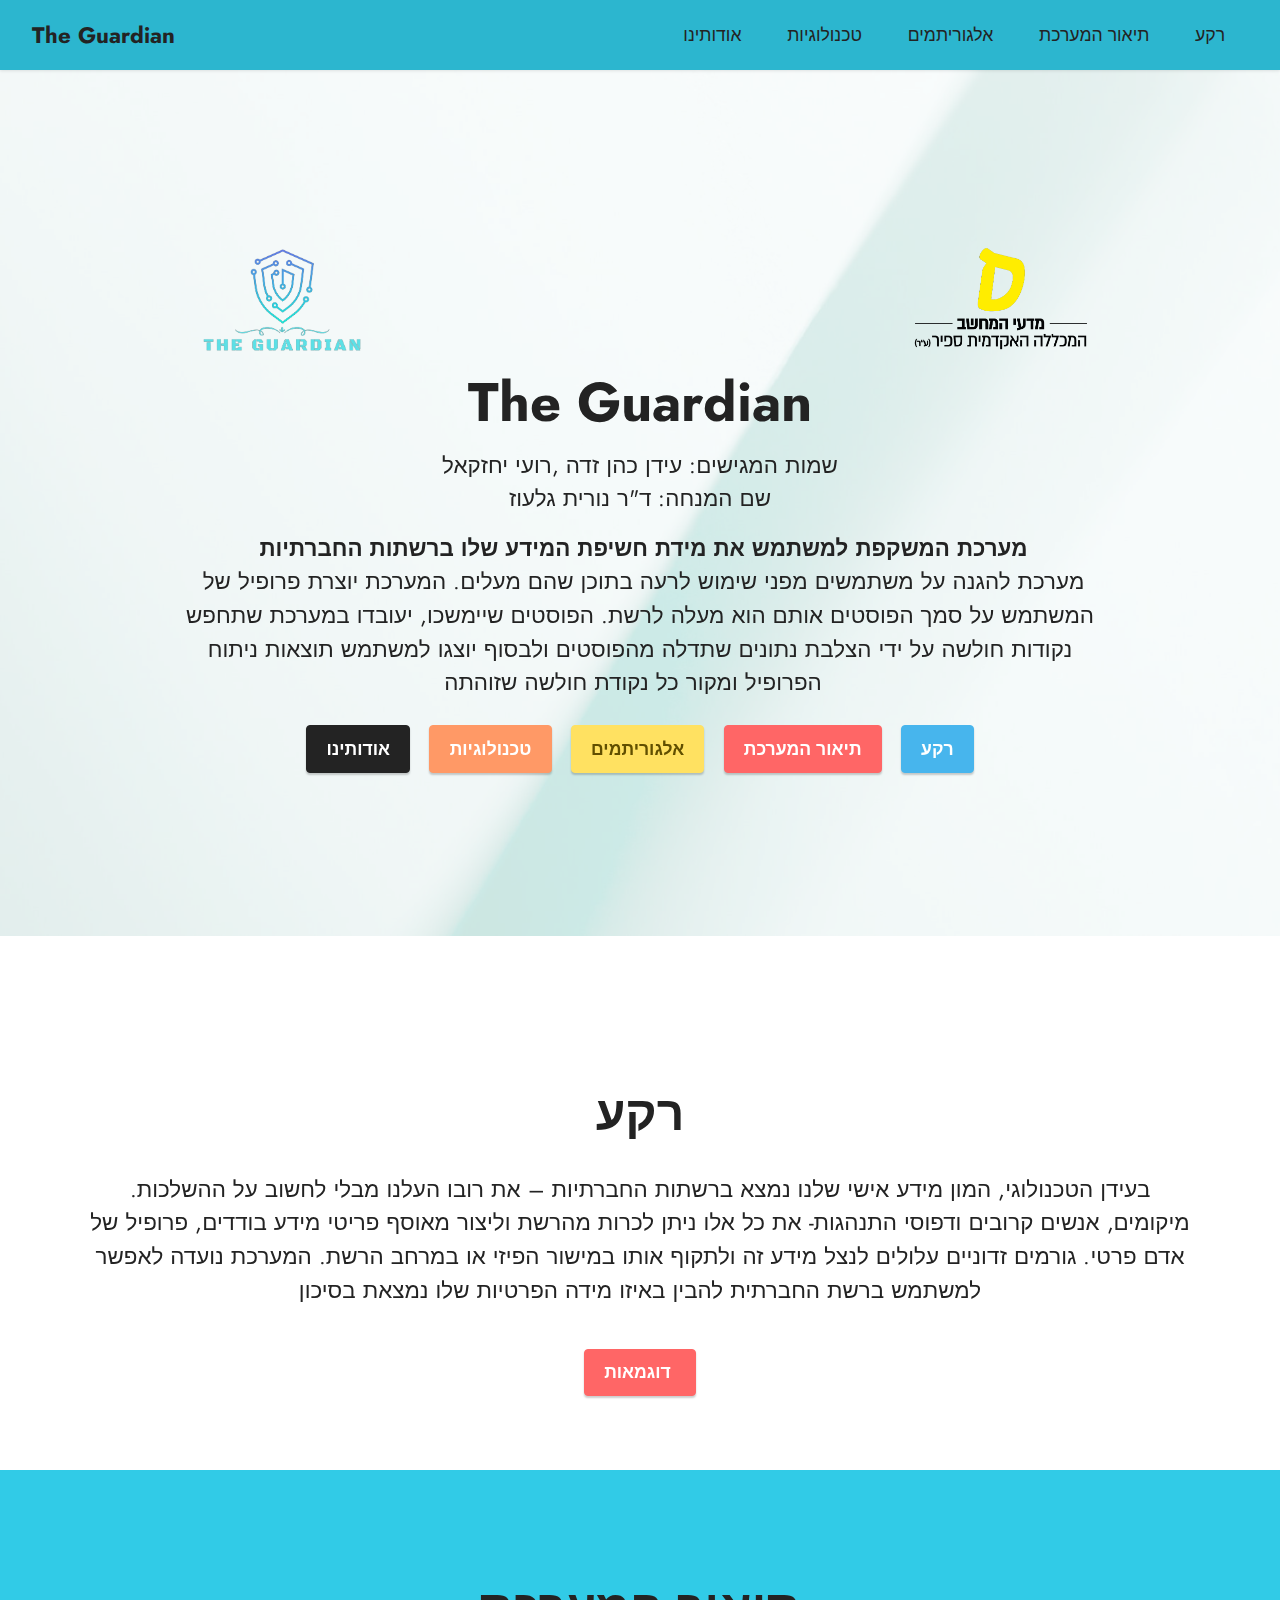
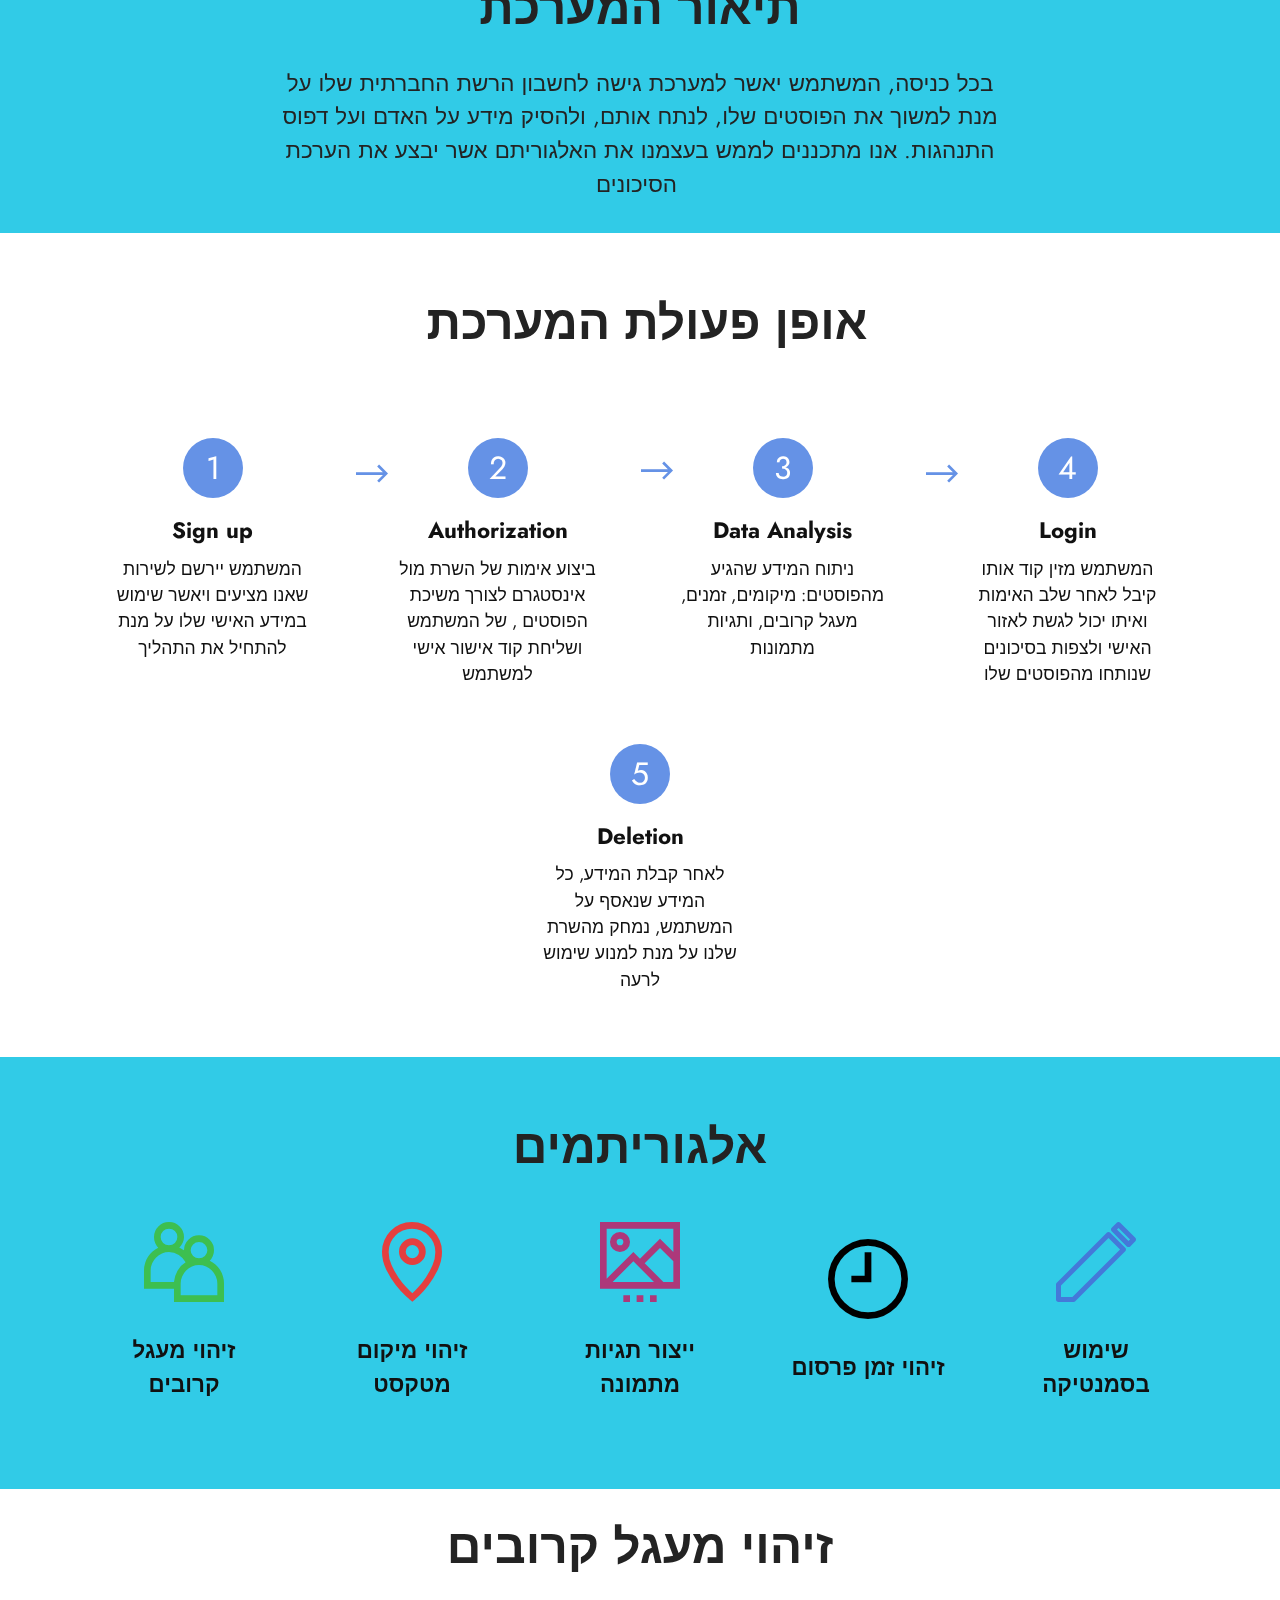
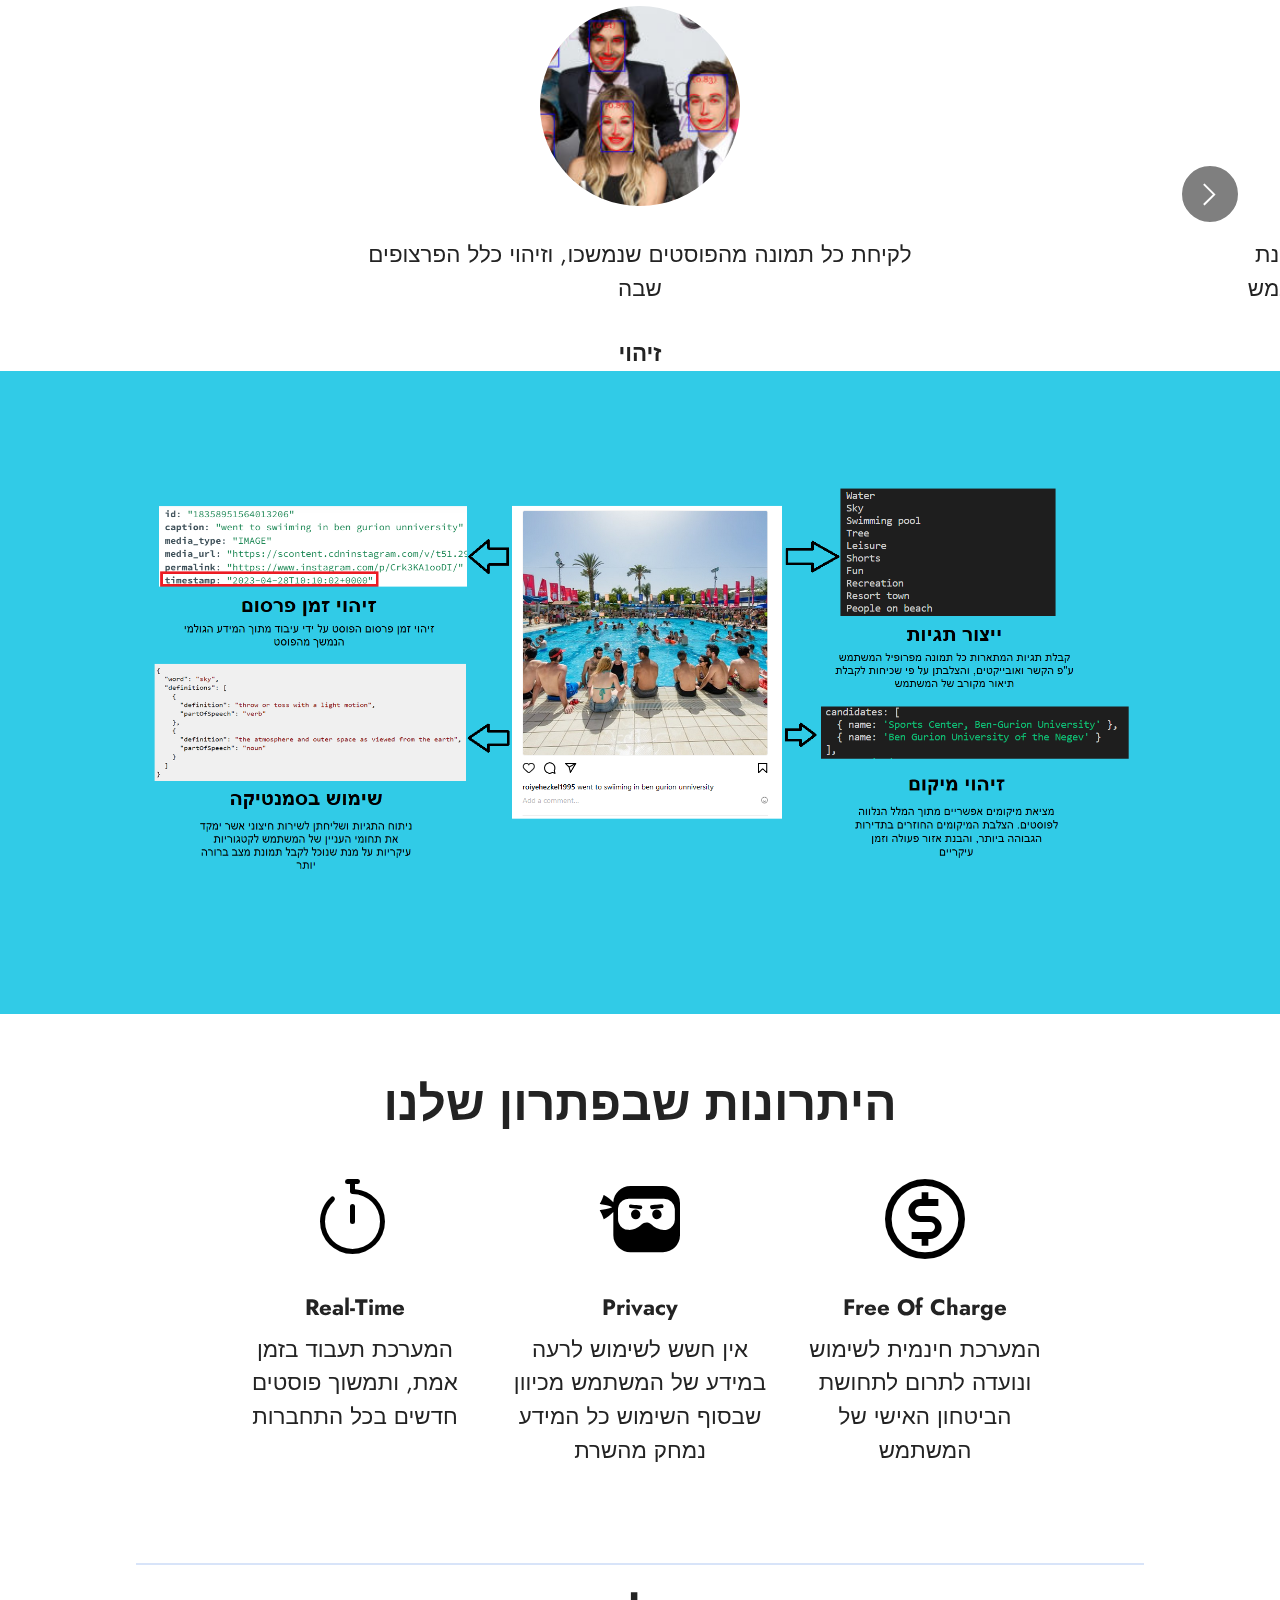
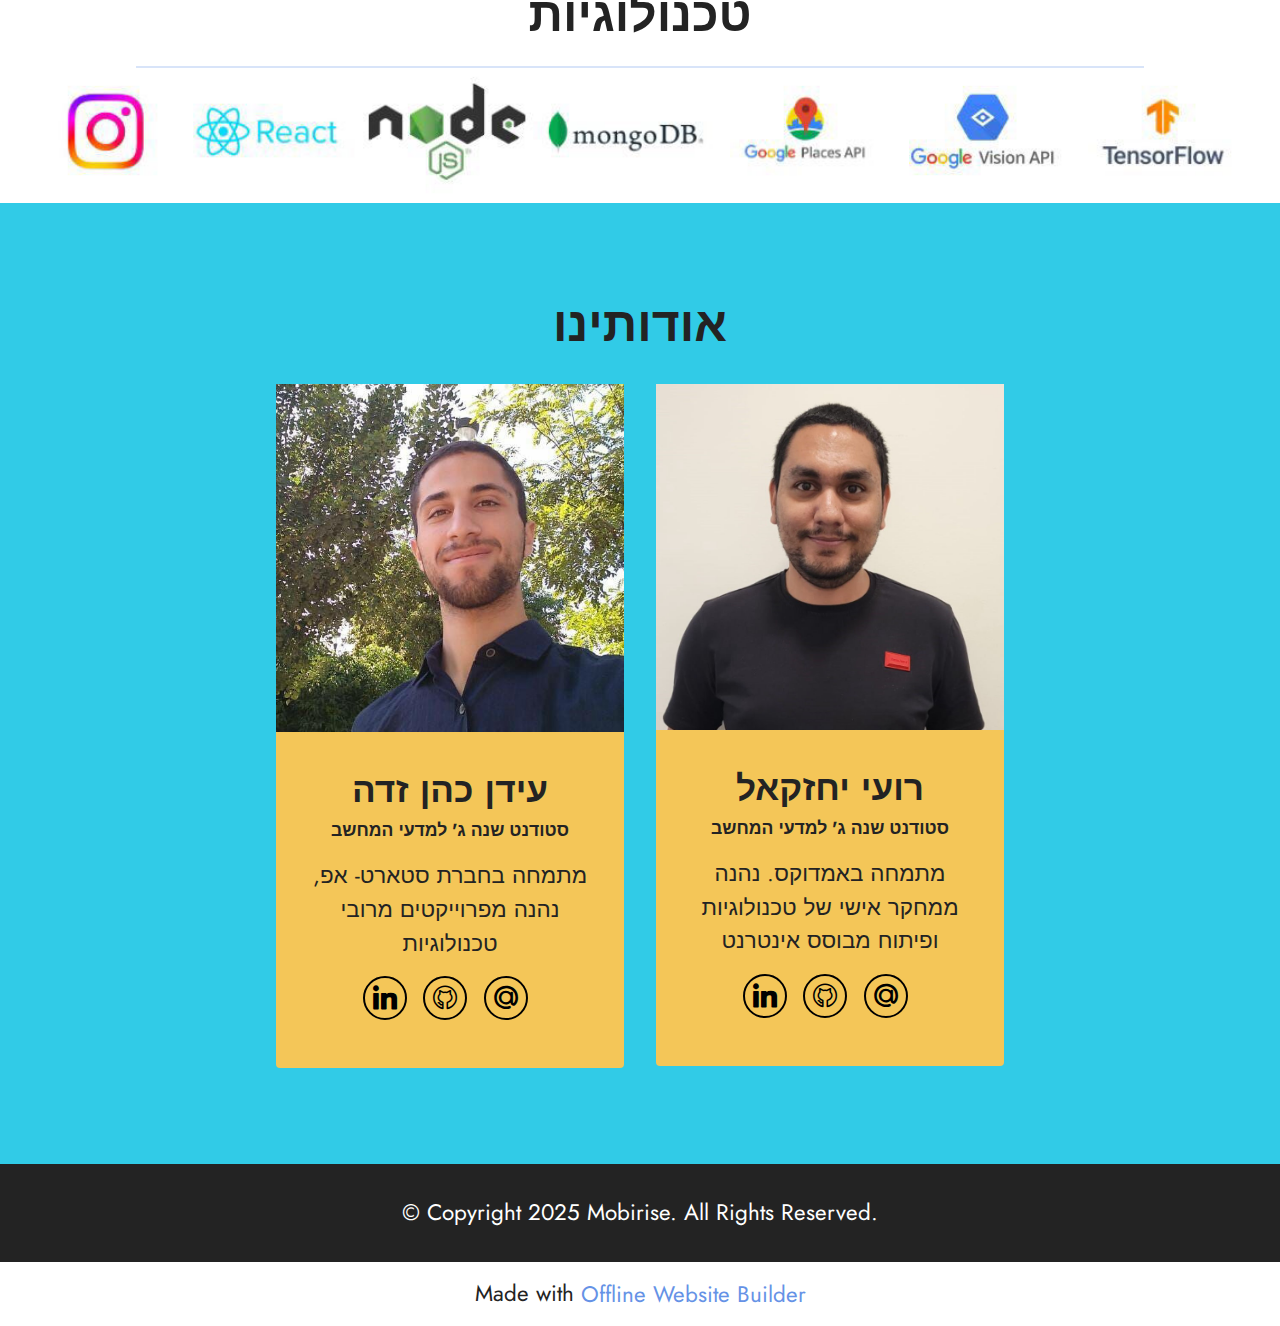
<file: index.html>
<!DOCTYPE html>
<html>
  <head>
    <!-- Site made with Mobirise Website Builder v5.8.4, https://mobirise.com -->
    <meta charset="UTF-8" />
    <meta http-equiv="X-UA-Compatible" content="IE=edge" />
    <meta name="generator" content="Mobirise v5.8.4, mobirise.com" />
    <meta
      name="viewport"
      content="width=device-width, initial-scale=1, minimum-scale=1"
    />
    <link
      rel="shortcut icon"
      href="assets/images/logo-removebg-preview-237x175.png"
      type="image/x-icon"
    />
    <meta name="description" content="" />

    <title>Home</title>
    <link
      rel="stylesheet"
      href="assets/web/assets/mobirise-icons2/mobirise2.css"
    />
    <link
      rel="stylesheet"
      href="assets/web/assets/mobirise-icons-bold/mobirise-icons-bold.css"
    />
    <link rel="stylesheet" href="assets/bootstrap/css/bootstrap.min.css" />
    <link rel="stylesheet" href="assets/bootstrap/css/bootstrap-grid.min.css" />
    <link
      rel="stylesheet"
      href="assets/bootstrap/css/bootstrap-reboot.min.css"
    />
    <link rel="stylesheet" href="assets/parallax/jarallax.css" />
    <link rel="stylesheet" href="assets/dropdown/css/style.css" />
    <link rel="stylesheet" href="assets/socicon/css/styles.css" />
    <link rel="stylesheet" href="assets/theme/css/style.css" />
    <link
      rel="preload"
      href="https://fonts.googleapis.com/css?family=Jost:100,200,300,400,500,600,700,800,900,100i,200i,300i,400i,500i,600i,700i,800i,900i&display=swap"
      as="style"
      onload="this.onload=null;this.rel='stylesheet'"
    />
    <noscript
      ><link
        rel="stylesheet"
        href="https://fonts.googleapis.com/css?family=Jost:100,200,300,400,500,600,700,800,900,100i,200i,300i,400i,500i,600i,700i,800i,900i&display=swap"
    /></noscript>
    <link
      rel="preload"
      as="style"
      href="assets/mobirise/css/mbr-additional.css"
    />
    <link
      rel="stylesheet"
      href="assets/mobirise/css/mbr-additional.css"
      type="text/css"
    />
    <link rel="stylesheet" href="styles.css" />
  </head>
  <body>
    <section
      data-bs-version="5.1"
      class="menu menu3 cid-tBnXVzq7UP"
      once="menu"
      id="menu3-19"
    >
      <nav
        class="navbar navbar-dropdown navbar-fixed-top navbar-expand-lg"
        style="padding-left: 0px; padding-right: 0px; border-bottom-width: 0px"
      >
        <div class="container-fluid navbar-back">
          <div class="navbar-brand">
            <!-- <span class="navbar-logo">
              <a href="https://mobiri.se">
                <img
                  src="assets/images/logo-removebg-preview-237x175.png"
                  alt="Mobirise Website Builder"
                  style="height: 4.8rem"
                />
              </a>
            </span> -->
            <span class="navbar-caption-wrap"
              ><a
                class="navbar-caption text-black text-primary display-7"
                href="index.html"
                >The Guardian</a
              ></span
            >
          </div>
          <button
            class="navbar-toggler"
            type="button"
            data-toggle="collapse"
            data-bs-toggle="collapse"
            data-target="#navbarSupportedContent"
            data-bs-target="#navbarSupportedContent"
            aria-controls="navbarNavAltMarkup"
            aria-expanded="false"
            aria-label="Toggle navigation"
          >
            <div class="hamburger">
              <span></span>
              <span></span>
              <span></span>
              <span></span>
            </div>
          </button>
          <div class="collapse navbar-collapse" id="navbarSupportedContent">
            <ul
              class="navbar-nav nav-dropdown nav-right"
              data-app-modern-menu="true"
            >
              <li class="nav-item">
                <a
                  class="nav-link link text-black text-primary display-4"
                  href="index.html#team1-2q"
                  >אודותינו</a
                >
              </li>
              <li class="nav-item">
                <a
                  class="nav-link link text-black text-primary display-4"
                  href="index.html#content6-2t"
                  >טכנולוגיות</a
                >
              </li>
              <li class="nav-item">
                <a
                  class="nav-link link text-black text-primary display-4"
                  href="index.html#features14-2m"
                  >אלגוריתמים</a
                >
              </li>
              <li class="nav-item">
                <a
                  class="nav-link link text-black text-primary display-4"
                  href="index.html#content4-2l"
                  >תיאור המערכת</a
                >
              </li>
              <li class="nav-item">
                <a
                  class="nav-link link text-black text-primary display-4"
                  href="index.html#content4-2i"
                  >רקע</a
                >
              </li>
            </ul>
          </div>
        </div>
      </nav>
    </section>

    <section
      data-bs-version="5.1"
      class="header1 cid-s48MCQYojq mbr-fullscreen mbr-parallax-background"
      id="header1-f"
    >
      <div
        class="mbr-overlay"
        style="opacity: 0.8; background-color: rgb(255, 255, 255)"
      ></div>

      <div class="align-center container">
        <div class="row justify-content-center">
          <div class="col-12 col-lg-10">
            <div class="img-logo-container">
              <img
                src="assets/images/logo.png"
                class="project-logo img-logo"
                alt="project-logo"
              />
              <img
                src="assets/images/sapir.png"
                class="sapir-logo img-logo"
                alt="sapir-logo"
              />
            </div>
            <h1 class="mbr-section-title mbr-fonts-style mb-3 display-1">
              <strong>The Guardian</strong>
            </h1>
            <h2 class="mbr-section-title mbr-fonts-style mb-3 display-7">
              שמות המגישים: עידן כהן זדה ,רועי יחזקאל<br />שם המנחה: ד"ר נורית
              גלעוז<br />
            </h2>
            <p class="mbr-text mbr-fonts-style display-7">
              <strong
                >&nbsp;מערכת המשקפת למשתמש את מידת חשיפת המידע שלו&nbsp;</strong
              ><strong>ברשתות החברתיות</strong><br /><strong>&nbsp;</strong
              >מערכת להגנה על משתמשים מפני שימוש לרעה בתוכן שהם מעלים. המערכת
              יוצרת פרופיל של המשתמש על סמך הפוסטים אותם הוא מעלה לרשת. הפוסטים
              שיימשכו, יעובדו במערכת שתחפש נקודות חולשה על ידי הצלבת נתונים
              שתדלה מהפוסטים ולבסוף יוצגו למשתמש תוצאות ניתוח הפרופיל ומקור כל
              נקודת חולשה שזוהתה&nbsp;&nbsp;
            </p>
            <div class="mbr-section-btn mt-3">
              <a class="btn btn-black display-4" href="index.html#team1-2q"
                >אודותינו</a
              >
              <a class="btn btn-danger display-4" href="index.html#content6-2t"
                >טכנולוגיות</a
              >
              <a
                class="btn btn-warning display-4"
                href="index.html#features14-2m"
                >אלגוריתמים</a
              >
              <a
                class="btn btn-secondary display-4"
                href="index.html#content4-2l"
                >תיאור המערכת</a
              >
              <a class="btn btn-info display-4" href="index.html#content4-2i"
                >רקע</a
              >
            </div>
          </div>
        </div>
      </div>
    </section>

    <section
      data-bs-version="5.1"
      class="content4 cid-tC3p1BkiRn"
      id="content4-2i"
    >
      <div class="container">
        <div class="row justify-content-center">
          <div class="title col-md-12 col-lg-12">
            <h3
              class="mbr-section-title mbr-fonts-style align-center mb-4 display-2"
            >
              <strong>רקע</strong>
            </h3>
            <h4
              class="mbr-section-subtitle align-center mbr-fonts-style mb-4 display-7"
            >
              בעידן הטכנולוגי, המון מידע אישי שלנו נמצא ברשתות החברתיות – את
              רובו העלנו מבלי לחשוב על ההשלכות. מיקומים, אנשים קרובים ודפוסי
              התנהגות- את כל אלו ניתן לכרות מהרשת וליצור מאוסף פריטי מידע
              בודדים, פרופיל של אדם פרטי. גורמים זדוניים עלולים לנצל מידע זה
              ולתקוף אותו במישור הפיזי או במרחב הרשת. המערכת נועדה לאפשר למשתמש
              ברשת החברתית להבין באיזו מידה הפרטיות שלו נמצאת בסיכון
            </h4>
            <div class="mbr-section-btn align-center">
              <a class="btn btn-secondary display-4" href="page6.html"
                >דוגמאות&nbsp;</a
              >
            </div>
          </div>
        </div>
      </div>
    </section>

    <section
      data-bs-version="5.1"
      class="content4 cid-tC3pz8Mmw8"
      id="content4-2l"
    >
      <div class="container">
        <div class="row justify-content-center">
          <div class="title col-md-12 col-lg-8">
            <h3
              class="mbr-section-title mbr-fonts-style align-center mb-4 display-2"
            >
              <strong>תיאור המערכת</strong>
            </h3>
            <h4
              class="mbr-section-subtitle align-center mbr-fonts-style mb-4 display-7"
            >
              בכל כניסה, המשתמש יאשר למערכת גישה לחשבון הרשת החברתית שלו על מנת
              למשוך את הפוסטים שלו, לנתח אותם, ולהסיק מידע על האדם ועל דפוס
              התנהגות. אנו מתכננים לממש בעצמנו את האלגוריתם אשר יבצע את הערכת
              הסיכונים&nbsp;
            </h4>
          </div>
        </div>
      </div>
    </section>

    <section
      data-bs-version="5.1"
      class="features23 cid-tC3pk3bsRE"
      id="features24-2j"
    >
      <div class="container">
        <div class="row justify-content-center">
          <div class="col-12">
            <div class="card-wrapper mb-4">
              <div class="card-box align-center">
                <h4 class="card-title mbr-fonts-style mb-4 display-2">
                  <strong>&nbsp;אופן פעולת המערכת</strong>
                </h4>
              </div>
            </div>
          </div>
          <div class="col-12 col-md-6 col-lg-3">
            <div class="item first mbr-flex p-4">
              <div class="icon-wrap w-100">
                <div class="icon-box">
                  <span class="step-number mbr-fonts-style display-5">1</span>
                </div>
              </div>

              <div class="text-box">
                <h4
                  class="icon-title card-title mbr-black mbr-fonts-style display-7"
                >
                  <strong>Sign up</strong>
                </h4>
                <h5 class="mbr-text mbr-black mbr-fonts-style display-4">
                  המשתמש יירשם לשירות שאנו מציעים ויאשר שימוש במידע האישי שלו על
                  מנת להתחיל את התהליך
                </h5>
              </div>
            </div>
            <!-- <span mbr-icon class="mbr-iconfont mobi-mbri-devices mobi-mbri"></span> -->
          </div>
          <div class="col-12 col-md-6 col-lg-3">
            <div class="item mbr-flex p-4">
              <div class="icon-wrap w-100">
                <div class="icon-box">
                  <span class="step-number mbr-fonts-style display-5">2</span>
                </div>
              </div>
              <div class="text-box">
                <h4
                  class="icon-title card-title mbr-black mbr-fonts-style display-7"
                >
                  <strong>Authorization</strong>
                </h4>
                <h5 class="mbr-text mbr-black mbr-fonts-style display-4">
                  ביצוע אימות של השרת מול אינסטגרם לצורך משיכת הפוסטים , של
                  המשתמש ושליחת קוד אישור אישי למשתמש
                </h5>
              </div>
            </div>
          </div>
          <div class="col-12 col-md-6 col-lg-3">
            <div class="item mbr-flex p-4">
              <div class="icon-wrap w-100">
                <div class="icon-box">
                  <span class="step-number mbr-fonts-style display-5">3</span>
                </div>
              </div>
              <div class="text-box">
                <h4
                  class="icon-title card-title mbr-black mbr-fonts-style display-7"
                >
                  <strong>Data Analysis</strong>
                </h4>
                <h5 class="mbr-text mbr-black mbr-fonts-style display-4">
                  ניתוח המידע שהגיע מהפוסטים: מיקומים, זמנים, מעגל קרובים,
                  ותגיות מתמונות
                </h5>
              </div>
            </div>
          </div>
          <div class="col-12 col-md-6 col-lg-3">
            <div class="item mbr-flex p-4">
              <div class="icon-wrap w-100">
                <div class="icon-box">
                  <span class="step-number mbr-fonts-style display-5">4</span>
                </div>
              </div>
              <div class="text-box">
                <h4
                  class="icon-title card-title mbr-black mbr-fonts-style display-7"
                >
                  <strong>Login</strong>
                </h4>
                <h5 class="mbr-text mbr-black mbr-fonts-style display-4">
                  המשתמש מזין קוד אותו קיבל לאחר שלב האימות ואיתו יכול לגשת
                  לאזור האישי ולצפות בסיכונים שנותחו מהפוסטים שלו
                </h5>
              </div>
            </div>
          </div>
          <div class="col-12 col-md-6 col-lg-3">
            <div class="item mbr-flex p-4 five">
              <div class="icon-wrap w-100">
                <div class="icon-box">
                  <span class="step-number mbr-fonts-style display-5">5</span>
                </div>
              </div>
              <div class="text-box">
                <h4
                  class="icon-title card-title mbr-black mbr-fonts-style display-7"
                >
                  <strong>Deletion</strong>
                </h4>
                <h5 class="mbr-text mbr-black mbr-fonts-style display-4">
                  לאחר קבלת המידע, כל המידע שנאסף על המשתמש, נמחק מהשרת שלנו על
                  מנת למנוע שימוש לרעה
                </h5>
              </div>
            </div>
          </div>
        </div>
      </div>
    </section>

    <section
      data-bs-version="5.1"
      class="features13 cid-tC3pZSFlSs"
      id="features14-2m"
    >
      <div class="container">
        <div class="row">
          <div class="col-12">
            <h3
              class="mbr-section-title align-center mb-4 mbr-fonts-style display-2"
            >
              <strong>אלגוריתמים</strong>
            </h3>
          </div>
          <div class="card col-12 col-md-4 col-lg-2 p-3">
            <div class="card-wrapper">
              <div class="card-box align-center">
                <a href="index.html#people5-2n"
                  ><span
                    class="mbr-iconfont mobi-mbri-users mobi-mbri"
                    style="color: rgb(61, 191, 80); fill: rgb(61, 191, 80)"
                  ></span
                ></a>
                <h4
                  class="card-title align-center mbr-black mbr-fonts-style display-7"
                >
                  <strong>זיהוי מעגל קרובים</strong>
                </h4>
              </div>
            </div>
          </div>
          <div class="card p-3 col-12 col-md-4 col-lg-2">
            <div class="card-wrapper">
              <div class="card-box align-center">
                <a href="index.html#clients2-2o"
                  ><span
                    class="mbr-iconfont mobi-mbri-map-pin mobi-mbri"
                    style="color: rgb(228, 63, 63); fill: rgb(228, 63, 63)"
                  ></span
                ></a>
                <h4
                  class="card-title align-center mbr-black mbr-fonts-style display-7"
                >
                  <strong>זיהוי מיקום מטקסט</strong>
                </h4>
              </div>
            </div>
          </div>
          <div class="card p-3 col-12 col-md-4 col-lg-2">
            <div class="card-wrapper">
              <div class="card-box align-center">
                <a href="index.html#clients2-2o"
                  ><span
                    class="mbr-iconfont mobi-mbri-image-slider mobi-mbri"
                    style="color: rgb(173, 56, 122); fill: rgb(173, 56, 122)"
                  ></span
                ></a>
                <h4
                  class="card-title align-center mbr-black mbr-fonts-style display-7"
                >
                  <strong>ייצור תגיות מתמונה</strong>
                </h4>
              </div>
            </div>
          </div>
          <div class="card p-3 col-12 col-md-4 col-lg-2">
            <div class="card-wrapper">
              <div class="card-box align-center">
                <a href="index.html#clients2-2o"
                  ><span
                    class="mbr-iconfont mobi-mbri-clock mobi-mbri"
                    style="color: rgb(0, 0, 0); fill: rgb(0, 0, 0)"
                  ></span
                ></a>
                <h4
                  class="card-title align-center mbr-black mbr-fonts-style display-7"
                >
                  <strong>זיהוי זמן פרסום</strong>
                </h4>
              </div>
            </div>
          </div>
          <div class="card p-3 col-12 col-md-4 col-lg-2">
            <div class="card-wrapper">
              <div class="card-box align-center">
                <a href="index.html#clients2-2o"
                  ><span
                    class="mbr-iconfont mbrib-edit2"
                    style="color: rgb(68, 121, 217); fill: rgb(68, 121, 217)"
                  ></span
                ></a>
                <h4
                  class="card-title align-center mbr-black mbr-fonts-style display-7"
                >
                  <strong>שימוש בסמנטיקה</strong>
                </h4>
              </div>
            </div>
          </div>
        </div>
      </div>
    </section>

    <section
      data-bs-version="5.1"
      class="people5 mbr-embla cid-tC3q0KFYTn"
      id="people5-2n"
    >
      <div class="position-relative text-center">
        <h3 class="mb-4 mbr-fonts-style display-2">
          <strong> זיהוי מעגל קרובים</strong>
        </h3>

        <div
          class="embla"
          data-skip-snaps="true"
          data-align="center"
          data-auto-play-interval="5"
          data-draggable="true"
        >
          <div class="embla__viewport container-fluid">
            <div class="embla__container">
              <div
                class="embla__slide slider-image item active"
                style="margin-left: 10rem; margin-right: 10rem"
              >
                <div class="user">
                  <div class="user_image">
                    <div class="item-wrapper position-relative">
                      <img
                        src="assets/images/identify-faces-273x182.jpg"
                        alt="Mobirise Website Builder"
                        data-slide-to="1"
                        data-bs-slide-to="1"
                      />
                    </div>
                  </div>
                  <div class="user_text mb-4">
                    <p class="mbr-fonts-style display-7">
                      לקיחת כל תמונה מהפוסטים שנמשכו, וזיהוי כלל הפרצופים שבה
                    </p>
                  </div>

                  <div class="user_desk mbr-fonts-style display-7">
                    <strong> זיהוי</strong>
                  </div>
                </div>
              </div>
              <div
                class="embla__slide slider-image item"
                style="margin-left: 10rem; margin-right: 10rem"
              >
                <div class="user">
                  <div class="user_image">
                    <div class="item-wrapper position-relative">
                      <img
                        src="assets/images/match-faces-230x114.jpg"
                        alt="Mobirise Website Builder"
                        data-slide-to="2"
                        data-bs-slide-to="2"
                      />
                    </div>
                  </div>
                  <div class="user_text mb-4">
                    <p class="mbr-fonts-style display-7">
                      השוואת הפרצופים על פי תכונות וספירת שכיחותם&nbsp; על מנת
                      ליצור תמונה ברורה יותר של מי מעגל הקרובים של המשתמש
                    </p>
                  </div>

                  <div class="user_desk mbr-fonts-style display-7">
                    <strong> השוואה</strong>
                  </div>
                </div>
              </div>
              <div
                class="embla__slide slider-image item"
                style="margin-left: 10rem; margin-right: 10rem"
              >
                <div class="user">
                  <div class="cut-img">
                    <div class="item-wrapper position-relative">
                      <img
                        src="assets/images/cut.png"
                        alt="Mobirise Website Builder"
                        class="img-cut-face"
                        data-slide-to="0"
                        data-bs-slide-to="0"
                      />
                    </div>
                  </div>
                  <div class="user_text mb-4">
                    <p class="mbr-fonts-style display-7">
                      חיתוך הפרצופים, ושמירתם ע"פ הקוארדינטות בתמונה
                    </p>
                  </div>

                  <div class="user_desk mbr-fonts-style display-7">
                    <strong> קצירה</strong>
                  </div>
                </div>
              </div>
            </div>
          </div>
          <button class="embla__button embla__button--prev">
            <span
              class="mobi-mbri mobi-mbri-arrow-prev mbr-iconfont"
              aria-hidden="true"
            ></span>
            <span class="sr-only visually-hidden visually-hidden"
              >Previous</span
            >
          </button>
          <button class="embla__button embla__button--next">
            <span
              class="mobi-mbri mobi-mbri-arrow-next mbr-iconfont"
              aria-hidden="true"
            ></span>
            <span class="sr-only visually-hidden visually-hidden">Next</span>
          </button>
        </div>
      </div>
    </section>

    <section
      data-bs-version="5.1"
      class="clients2 cid-tC3q3phMz2"
      id="clients2-2o"
    >
      <div class="container">
        <div class="row justify-content-center">
          <div class="card col-12 col-md-12 col-lg-12">
            <div class="card-wrapper">
              <div class="img-wrapper">
                <img
                  src="assets/images/complete.png"
                  alt="Mobirise Website Builder"
                  style="width: 100%"
                />
              </div>
            </div>
          </div>
        </div>
        <!-- <div class="row justify-content-center">
          <div class="card col-12 col-md-6 col-lg-6">
            <div class="card-wrapper">
              <div class="img-wrapper">
                <img
                  src="assets/images/timestamp.png"
                  alt="Mobirise Website Builder"
                  style="width: 500px"
                />
              </div>
              <div class="card-box align-center">
                <h5 class="card-title mbr-fonts-style mb-3 display-5">
                  <strong>זיהוי זמן פרסום</strong>
                </h5>
                <p class="mbr-text mbr-fonts-style mb-4 display-4">
                  זיהוי זמן פרסום הפוסט על ידי עיבוד מתוך המידע הגולמי הנמשך
                  מהפוסט
                </p>
              </div>
            </div>
          </div>
          <div class="card col-12 col-md-6 col-lg-6">
            <div class="card-wrapper">
              <div class="img-wrapper">
                <img
                  src="assets/images/location.png"
                  alt="Mobirise Website Builder"
                  style="width: 500px"
                />
              </div>
              <div class="card-box align-center">
                <h5 class="card-title mbr-fonts-style mb-3 display-5">
                  <strong>זיהוי מיקום</strong>
                </h5>
                <p class="mbr-text mbr-fonts-style mb-4 display-4">
                  מציאת מיקומים אפשריים מתוך המלל הנלווה לפוסטים. הצלבת המיקומים
                  החוזרים בתדירות הגבוהה ביותר, והבנת אזור פעולה וזמן עיקריים
                </p>
              </div>
            </div>
          </div>
          <div class="card col-12 col-md-6 col-lg-6">
            <div class="card-wrapper">
              <div class="img-wrapper">
                <img
                  src="assets/images/googlevision-269x187.jpg"
                  alt="Mobirise Website Builder"
                />
              </div>
              <div class="card-box align-center">
                <h5 class="card-title mbr-fonts-style mb-3 display-5">
                  <strong>ייצור תגיות</strong>
                </h5>
                <p class="mbr-text mbr-fonts-style mb-4 display-4">
                  קבלת תגיות המתארות כל תמונה מפרופיל המשתמש ע"פ הקשר
                  ואובייקטים, והצלבתן על פי שכיחות לקבלת תיאור מקורב של המשתמש
                </p>
              </div>
            </div>
          </div>
          <div class="card col-12 col-md-6 col-lg-6">
            <div class="card-wrapper">
              <div class="img-wrapper">
                <img
                  src="assets/images/wordsapi-280x143.jpeg"
                  alt="Mobirise Website Builder"
                />
              </div>
              <div class="card-box align-center">
                <h5 class="card-title mbr-fonts-style mb-3 display-5">
                  <strong>שימוש בסמנטיקה</strong>
                </h5>
                <p class="mbr-text mbr-fonts-style mb-4 display-4">
                  ניתוח התגיות ושליחתן לשירות חיצוני אשר ימקד את תחומי העניין של
                  המשתמש לקטגוריות עיקריות על מנת שנוכל לקבל תמונת מצב ברורה
                  יותר
                </p>
              </div>
            </div>
          </div>
        </div> -->
      </div>
    </section>

    <section
      data-bs-version="5.1"
      class="features1 cid-tC3plaF2BV"
      id="features1-2k"
    >
      <div class="container">
        <div class="row">
          <div class="col-12 col-lg-9">
            <h3
              class="mbr-section-title mbr-fonts-style align-center mb-0 display-2"
            >
              <strong>היתרונות שבפתרון שלנו</strong>
            </h3>
          </div>
        </div>
        <div class="row">
          <div class="card col-12 col-md-6 col-lg-3">
            <div class="card-wrapper">
              <div class="card-box align-center">
                <div class="iconfont-wrapper">
                  <span
                    class="mbr-iconfont mbrib-timer"
                    style="color: rgb(0, 0, 0); fill: rgb(0, 0, 0)"
                  ></span>
                </div>
                <h5 class="card-title mbr-fonts-style display-7">
                  <strong>Real-Time</strong>
                </h5>
                <p class="card-text mbr-fonts-style display-7">
                  המערכת תעבוד בזמן אמת, ותמשוך פוסטים חדשים בכל התחברות
                </p>
              </div>
            </div>
          </div>
          <div class="card col-12 col-md-6 col-lg-3">
            <div class="card-wrapper">
              <div class="card-box align-center">
                <div class="iconfont-wrapper">
                  <span
                    class="mbr-iconfont socicon-dlive socicon"
                    style="color: rgb(0, 0, 0); fill: rgb(0, 0, 0)"
                  ></span>
                </div>
                <h5 class="card-title mbr-fonts-style display-7">
                  <strong>Privacy</strong>
                </h5>
                <p class="card-text mbr-fonts-style display-7">
                  אין חשש לשימוש לרעה במידע של המשתמש מכיוון שבסוף השימוש כל
                  המידע נמחק מהשרת
                </p>
              </div>
            </div>
          </div>
          <div class="card col-12 col-md-6 col-lg-3">
            <div class="card-wrapper">
              <div class="card-box align-center">
                <div class="iconfont-wrapper">
                  <span
                    class="mbr-iconfont mobi-mbri-cash mobi-mbri"
                    style="color: rgb(0, 0, 0); fill: rgb(0, 0, 0)"
                  ></span>
                </div>
                <h5 class="card-title mbr-fonts-style display-7">
                  <strong>Free Of Charge</strong>
                </h5>
                <p class="card-text mbr-fonts-style display-7">
                  המערכת חינמית לשימוש ונועדה לתרום לתחושת הביטחון האישי של
                  המשתמש
                </p>
              </div>
            </div>
          </div>
        </div>
      </div>
    </section>

    <section
      data-bs-version="5.1"
      class="content6 cid-tC3A5KiGRX"
      id="content6-2t"
    >
      <div class="container-fluid">
        <div class="row justify-content-center">
          <div class="col-md-12 col-lg-10">
            <hr class="line" />
            <p class="mbr-text align-center mbr-fonts-style my-4 display-2">
              <strong>טכנולוגיות</strong>
            </p>
            <hr class="line" />
          </div>
        </div>
      </div>
    </section>

    <section data-bs-version="5.1" class="image3 cid-tC3zEmDldT" id="image3-2s">
      <div class="container-fluid">
        <div class="row justify-content-center">
          <div class="col-12 col-lg-12">
            <div class="image-wrapper">
              <img
                src="assets/images/techno-new-1087x121.jpg"
                alt="Mobirise Website Builder"
              />
            </div>
          </div>
        </div>
      </div>
    </section>

    <section data-bs-version="5.1" class="team1 cid-tC3qpMJuuV" id="team1-2q">
      <div class="container">
        <div class="row justify-content-center">
          <div class="col-12">
            <h3
              class="mbr-section-title mbr-fonts-style align-center mb-4 display-2"
            >
              <strong>אודותינו</strong>
            </h3>
          </div>
          <div class="col-sm-6 col-lg-4">
            <div class="card-wrap">
              <div class="image-wrap">
                <img
                  src="assets/images/whatsapp-image-2019-12-06-at-11.37.04-640x640.jpeg"
                  alt="Mobirise Website Builder"
                />
              </div>
              <div class="content-wrap">
                <h5
                  class="mbr-section-title card-title mbr-fonts-style align-center m-0 display-5"
                >
                  <strong>עידן כהן זדה</strong>
                </h5>
                <h6
                  class="mbr-role mbr-fonts-style align-center mb-3 display-4"
                >
                  <strong>סטודנט שנה ג' למדעי המחשב</strong>
                </h6>
                <p class="card-text mbr-fonts-style align-center display-7">
                  מתמחה בחברת סטארט- אפ, נהנה מפרוייקטים מרובי טכנולוגיות
                </p>
                <div class="social-row display-7">
                  <div class="soc-item">
                    <a href="https://www.linkedin.com/in/idancohenzada/"
                      ><span
                        class="mbr-iconfont socicon-linkedin socicon"
                      ></span
                    ></a>
                  </div>
                  <div class="soc-item">
                    <a href="https://github.com/idanCohenZ" target="_blank">
                      <span class="mbr-iconfont mbrib-github"></span>
                    </a>
                  </div>
                  <div class="soc-item">
                    <a href="mailto:idanCohenZada@gmail.com">
                      <span class="mbr-iconfont socicon-mailru socicon"></span>
                    </a>
                  </div>
                </div>
              </div>
            </div>
          </div>

          <div class="col-sm-6 col-lg-4">
            <div class="card-wrap">
              <div class="image-wrap">
                <img
                  src="assets/images/-815x810.jpg"
                  alt="Mobirise Website Builder"
                />
              </div>
              <div class="content-wrap">
                <h5
                  class="mbr-section-title card-title mbr-fonts-style align-center m-0 display-5"
                >
                  <strong>רועי יחזקאל</strong>
                </h5>
                <h6
                  class="mbr-role mbr-fonts-style align-center mb-3 display-4"
                >
                  <strong>סטודנט שנה ג' למדעי המחשב</strong>
                </h6>
                <p class="card-text mbr-fonts-style align-center display-7">
                  מתמחה באמדוקס. נהנה ממחקר אישי של טכנולוגיות ופיתוח מבוסס
                  אינטרנט
                </p>
                <div class="social-row display-7">
                  <div class="soc-item">
                    <a
                      href="http://linkedin.com/in/roi-yehezkel-b97056231"
                      target="_blank"
                    >
                      <span
                        class="mbr-iconfont socicon-linkedin socicon"
                      ></span>
                    </a>
                  </div>
                  <div class="soc-item">
                    <a href="https://github.com/RoiYehezkel" target="_blank">
                      <span class="mbr-iconfont mbrib-github"></span>
                    </a>
                  </div>
                  <div class="soc-item">
                    <a href="mailto:roi5634@gmail.com">
                      <span class="mbr-iconfont socicon-mailru socicon"></span>
                    </a>
                  </div>
                </div>
              </div>
            </div>
          </div>
        </div>
      </div>
    </section>

    <section
      data-bs-version="5.1"
      class="footer3 cid-tBoekoMGjQ"
      once="footers"
      id="footer3-1p"
    >
      <div class="container">
        <div class="media-container-row align-center mbr-white">
          <div class="row row-copirayt">
            <p
              class="mbr-text mb-0 mbr-fonts-style mbr-white align-center display-7"
            >
              © Copyright 2025 Mobirise. All Rights Reserved.
            </p>
          </div>
        </div>
      </div>
    </section>
    <section
      class="display-7"
      style="
        padding: 0;
        align-items: center;
        justify-content: center;
        flex-wrap: wrap;
        align-content: center;
        display: flex;
        position: relative;
        height: 4rem;
      "
    >
      <a
        href="https://mobiri.se/2996024"
        style="
          flex: 1 1;
          height: 4rem;
          position: absolute;
          width: 100%;
          z-index: 1;
        "
        ><img
          alt=""
          style="height: 4rem"
          src="[data-uri]"
      /></a>
      <p style="margin: 0; text-align: center" class="display-7">
        Made with &#8204;
      </p>
      <a
        style="z-index: 1"
        href="https://mobirise.com/offline-website-builder.html"
        >Offline Website Builder</a
      >
    </section>
    <script src="assets/bootstrap/js/bootstrap.bundle.min.js"></script>
    <script src="assets/parallax/jarallax.js"></script>
    <script src="assets/smoothscroll/smooth-scroll.js"></script>
    <script src="assets/ytplayer/index.js"></script>
    <script src="assets/dropdown/js/navbar-dropdown.js"></script>
    <script src="assets/embla/embla.min.js"></script>
    <script src="assets/embla/script.js"></script>
    <script src="assets/theme/js/script.js"></script>
  </body>
</html>
</file>
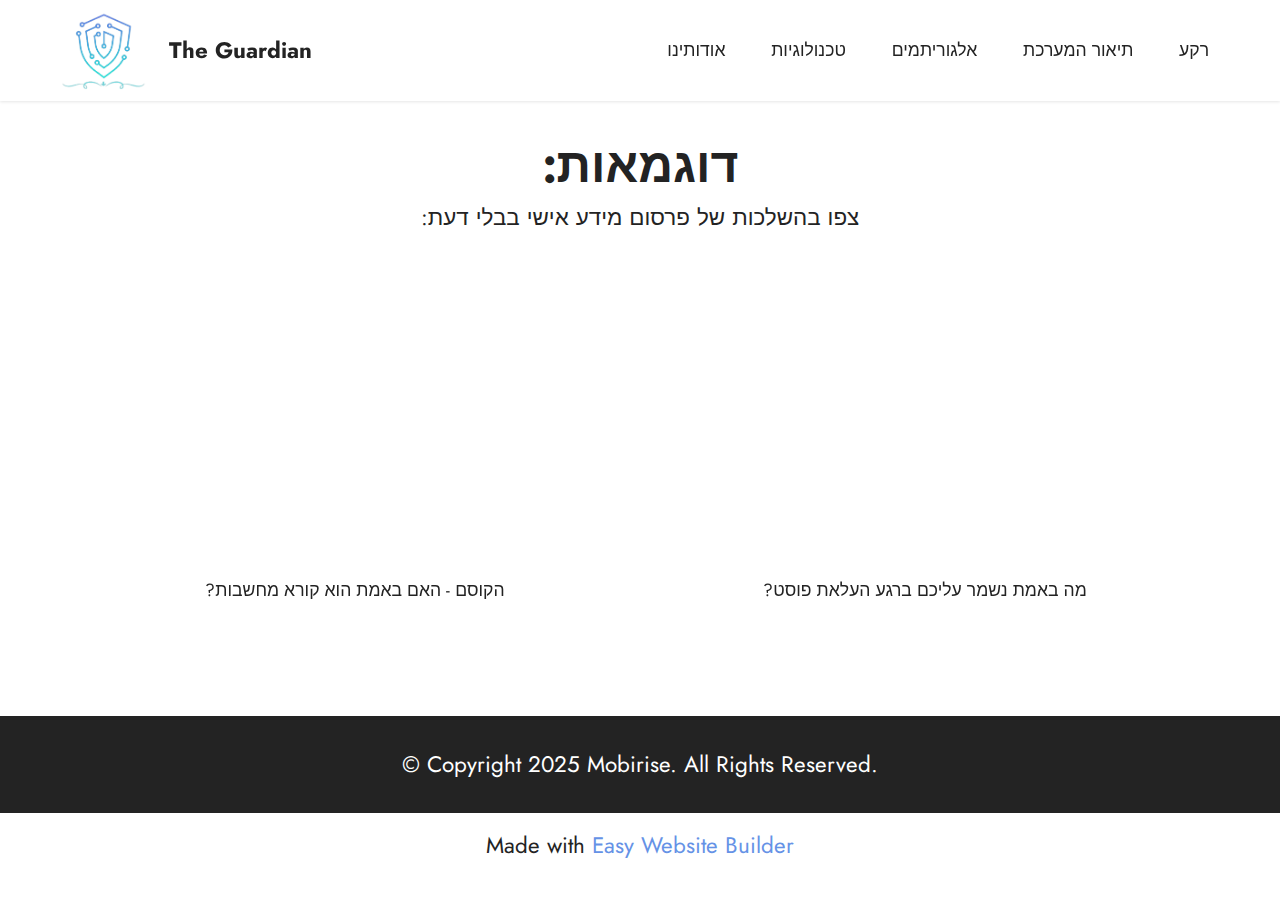
<file: page6.html>
<!DOCTYPE html>
<html  >
<head>
  <!-- Site made with Mobirise Website Builder v5.8.4, https://mobirise.com -->
  <meta charset="UTF-8">
  <meta http-equiv="X-UA-Compatible" content="IE=edge">
  <meta name="generator" content="Mobirise v5.8.4, mobirise.com">
  <meta name="viewport" content="width=device-width, initial-scale=1, minimum-scale=1">
  <link rel="shortcut icon" href="assets/images/logo-removebg-preview-237x175.png" type="image/x-icon">
  <meta name="description" content="">
  
  
  <title>Examples</title>
  <link rel="stylesheet" href="assets/bootstrap/css/bootstrap.min.css">
  <link rel="stylesheet" href="assets/bootstrap/css/bootstrap-grid.min.css">
  <link rel="stylesheet" href="assets/bootstrap/css/bootstrap-reboot.min.css">
  <link rel="stylesheet" href="assets/dropdown/css/style.css">
  <link rel="stylesheet" href="assets/socicon/css/styles.css">
  <link rel="stylesheet" href="assets/theme/css/style.css">
  <link rel="preload" href="https://fonts.googleapis.com/css?family=Jost:100,200,300,400,500,600,700,800,900,100i,200i,300i,400i,500i,600i,700i,800i,900i&display=swap" as="style" onload="this.onload=null;this.rel='stylesheet'">
  <noscript><link rel="stylesheet" href="https://fonts.googleapis.com/css?family=Jost:100,200,300,400,500,600,700,800,900,100i,200i,300i,400i,500i,600i,700i,800i,900i&display=swap"></noscript>
  <link rel="preload" as="style" href="assets/mobirise/css/mbr-additional.css"><link rel="stylesheet" href="assets/mobirise/css/mbr-additional.css" type="text/css">

  
  
  
</head>
<body>
  
  <section data-bs-version="5.1" class="menu menu3 cid-tBnXVzq7UP" once="menu" id="menu3-20">
    
    <nav class="navbar navbar-dropdown navbar-fixed-top navbar-expand-lg">
        <div class="container-fluid">
            <div class="navbar-brand">
                <span class="navbar-logo">
                    <a href="https://mobiri.se">
                        <img src="assets/images/logo-removebg-preview-237x175.png" alt="Mobirise Website Builder" style="height: 5rem;">
                    </a>
                </span>
                <span class="navbar-caption-wrap"><a class="navbar-caption text-black text-primary display-7" href="index.html">The Guardian</a></span>
            </div>
            <button class="navbar-toggler" type="button" data-toggle="collapse" data-bs-toggle="collapse" data-target="#navbarSupportedContent" data-bs-target="#navbarSupportedContent" aria-controls="navbarNavAltMarkup" aria-expanded="false" aria-label="Toggle navigation">
                <div class="hamburger">
                    <span></span>
                    <span></span>
                    <span></span>
                    <span></span>
                </div>
            </button>
            <div class="collapse navbar-collapse" id="navbarSupportedContent">
                <ul class="navbar-nav nav-dropdown nav-right" data-app-modern-menu="true"><li class="nav-item"><a class="nav-link link text-black text-primary display-4" href="index.html#team1-2q">אודותינו</a></li><li class="nav-item"><a class="nav-link link text-black text-primary display-4" href="index.html#content6-2t">טכנולוגיות</a></li><li class="nav-item"><a class="nav-link link text-black text-primary display-4" href="index.html#features14-2m">אלגוריתמים</a>
                    </li><li class="nav-item"><a class="nav-link link text-black text-primary display-4" href="index.html#content4-2l">תיאור המערכת</a></li><li class="nav-item"><a class="nav-link link text-black text-primary display-4" href="index.html#content4-2i">רקע</a></li></ul>
                
                
            </div>
        </div>
    </nav>
</section>

<section data-bs-version="5.1" class="video3 cid-tBHZv96lpX" id="video3-25">
    
    
    
    <div class="container">
        <div class="mbr-section-head">
            <h4 class="mbr-section-title mbr-fonts-style mb-0 display-2"><strong>:דוגמאות</strong></h4>
            <h5 class="mbr-section-subtitle mbr-fonts-style mb-0 mt-2 display-7">:צפו בהשלכות של פרסום מידע אישי בבלי דעת</h5>
        </div>
        <div class="row mt-4">
            <div class="col-12 col-md-6 video-block">
                <div class="video-wrapper"><iframe class="mbr-embedded-video" src="https://www.youtube.com/embed/F7pYHN9iC9I?rel=0&amp;amp;&amp;showinfo=0&amp;autoplay=0&amp;loop=0" width="1280" height="720" frameborder="0" allowfullscreen></iframe></div>
                <p class="mbr-text pt-2 mbr-fonts-style display-4">?הקוסם - האם באמת הוא קורא מחשבות</p>
            </div>
            <div class="col-12 col-md-6 video-block">
                <div class="video-wrapper"><iframe class="mbr-embedded-video" src="https://www.youtube.com/embed/UhhYSrUHnao?rel=0&amp;amp;&amp;showinfo=0&amp;autoplay=0&amp;loop=0" width="1280" height="720" frameborder="0" allowfullscreen></iframe></div>
                <p class="mbr-text pt-2 mbr-fonts-style display-4">?מה באמת נשמר עליכם ברגע העלאת פוסט</p>
            </div>
        </div>
    </div>
</section>

<section data-bs-version="5.1" class="footer3 cid-tBoekoMGjQ" once="footers" id="footer3-21">

    

    

    <div class="container">
        <div class="media-container-row align-center mbr-white">
            
            
            <div class="row row-copirayt">
                <p class="mbr-text mb-0 mbr-fonts-style mbr-white align-center display-7">
                    © Copyright 2025 Mobirise. All Rights Reserved.
                </p>
            </div>
        </div>
    </div>
</section><section class="display-7" style="padding: 0;align-items: center;justify-content: center;flex-wrap: wrap;    align-content: center;display: flex;position: relative;height: 4rem;"><a href="https://mobiri.se/2996024" style="flex: 1 1;height: 4rem;position: absolute;width: 100%;z-index: 1;"><img alt="" style="height: 4rem;" src="[data-uri]"></a><p style="margin: 0;text-align: center;" class="display-7">Made with &#8204;</p><a style="z-index:1" href="https://mobirise.com/builder/easiest-website-builder.html">Easy Website Builder</a></section><script src="assets/bootstrap/js/bootstrap.bundle.min.js"></script>  <script src="assets/smoothscroll/smooth-scroll.js"></script>  <script src="assets/ytplayer/index.js"></script>  <script src="assets/dropdown/js/navbar-dropdown.js"></script>  <script src="assets/playervimeo/vimeo_player.js"></script>  <script src="assets/theme/js/script.js"></script>  
  
  
</body>
</html>
</file>
<file: assets/web/assets/mobirise-icons2/mobirise2.css>
@font-face {
  font-family: 'Moririse2';
  font-display: swap;
  src:  url('mobirise2.eot?f2bix4');
  src:  url('mobirise2.eot?f2bix4#iefix') format('embedded-opentype'),
    url('mobirise2.ttf?f2bix4') format('truetype'),
    url('mobirise2.woff?f2bix4') format('woff'),
    url('mobirise2.svg?f2bix4#mobirise2') format('svg');
  font-weight: normal;
  font-style: normal;
}

[class^="mobi-"], [class*=" mobi-"] {
  /* use !important to prevent issues with browser extensions that change fonts */
  font-family: 'Moririse2' !important;
  speak: none;
  font-style: normal;
  font-weight: normal;
  font-variant: normal;
  text-transform: none;
  line-height: 1;

  /* Better Font Rendering =========== */
  -webkit-font-smoothing: antialiased;
  -moz-osx-font-smoothing: grayscale;
}

.mobi-mbri-add-submenu:before {
  content: "\e900";
}
.mobi-mbri-alert:before {
  content: "\e901";
}
.mobi-mbri-align-center:before {
  content: "\e902";
}
.mobi-mbri-align-justify:before {
  content: "\e903";
}
.mobi-mbri-align-left:before {
  content: "\e904";
}
.mobi-mbri-align-right:before {
  content: "\e905";
}
.mobi-mbri-android:before {
  content: "\e906";
}
.mobi-mbri-apple:before {
  content: "\e907";
}
.mobi-mbri-arrow-down:before {
  content: "\e908";
}
.mobi-mbri-arrow-next:before {
  content: "\e909";
}
.mobi-mbri-arrow-prev:before {
  content: "\e90a";
}
.mobi-mbri-arrow-up:before {
  content: "\e90b";
}
.mobi-mbri-bold:before {
  content: "\e90c";
}
.mobi-mbri-bookmark:before {
  content: "\e90d";
}
.mobi-mbri-bootstrap:before {
  content: "\e90e";
}
.mobi-mbri-briefcase:before {
  content: "\e90f";
}
.mobi-mbri-browse:before {
  content: "\e910";
}
.mobi-mbri-bulleted-list:before {
  content: "\e911";
}
.mobi-mbri-calendar:before {
  content: "\e912";
}
.mobi-mbri-camera:before {
  content: "\e913";
}
.mobi-mbri-cart-add:before {
  content: "\e914";
}
.mobi-mbri-cart-full:before {
  content: "\e915";
}
.mobi-mbri-cash:before {
  content: "\e916";
}
.mobi-mbri-change-style:before {
  content: "\e917";
}
.mobi-mbri-chat:before {
  content: "\e918";
}
.mobi-mbri-clock:before {
  content: "\e919";
}
.mobi-mbri-close:before {
  content: "\e91a";
}
.mobi-mbri-cloud:before {
  content: "\e91b";
}
.mobi-mbri-code:before {
  content: "\e91c";
}
.mobi-mbri-contact-form:before {
  content: "\e91d";
}
.mobi-mbri-credit-card:before {
  content: "\e91e";
}
.mobi-mbri-cursor-click:before {
  content: "\e91f";
}
.mobi-mbri-cust-feedback:before {
  content: "\e920";
}
.mobi-mbri-database:before {
  content: "\e921";
}
.mobi-mbri-delivery:before {
  content: "\e922";
}
.mobi-mbri-desktop:before {
  content: "\e923";
}
.mobi-mbri-devices:before {
  content: "\e924";
}
.mobi-mbri-down:before {
  content: "\e925";
}
.mobi-mbri-download-2:before {
  content: "\e926";
}
.mobi-mbri-download:before {
  content: "\e927";
}
.mobi-mbri-drag-n-drop-2:before {
  content: "\e928";
}
.mobi-mbri-drag-n-drop:before {
  content: "\e929";
}
.mobi-mbri-edit-2:before {
  content: "\e92a";
}
.mobi-mbri-edit:before {
  content: "\e92b";
}
.mobi-mbri-error:before {
  content: "\e92c";
}
.mobi-mbri-extension:before {
  content: "\e92d";
}
.mobi-mbri-features:before {
  content: "\e92e";
}
.mobi-mbri-file:before {
  content: "\e92f";
}
.mobi-mbri-flag:before {
  content: "\e930";
}
.mobi-mbri-folder:before {
  content: "\e931";
}
.mobi-mbri-gift:before {
  content: "\e932";
}
.mobi-mbri-github:before {
  content: "\e933";
}
.mobi-mbri-globe-2:before {
  content: "\e934";
}
.mobi-mbri-globe:before {
  content: "\e935";
}
.mobi-mbri-growing-chart:before {
  content: "\e936";
}
.mobi-mbri-hearth:before {
  content: "\e937";
}
.mobi-mbri-help:before {
  content: "\e938";
}
.mobi-mbri-home:before {
  content: "\e939";
}
.mobi-mbri-hot-cup:before {
  content: "\e93a";
}
.mobi-mbri-idea:before {
  content: "\e93b";
}
.mobi-mbri-image-gallery:before {
  content: "\e93c";
}
.mobi-mbri-image-slider:before {
  content: "\e93d";
}
.mobi-mbri-info:before {
  content: "\e93e";
}
.mobi-mbri-italic:before {
  content: "\e93f";
}
.mobi-mbri-key:before {
  content: "\e940";
}
.mobi-mbri-laptop:before {
  content: "\e941";
}
.mobi-mbri-layers:before {
  content: "\e942";
}
.mobi-mbri-left-right:before {
  content: "\e943";
}
.mobi-mbri-left:before {
  content: "\e944";
}
.mobi-mbri-letter:before {
  content: "\e945";
}
.mobi-mbri-like:before {
  content: "\e946";
}
.mobi-mbri-link:before {
  content: "\e947";
}
.mobi-mbri-lock:before {
  content: "\e948";
}
.mobi-mbri-login:before {
  content: "\e949";
}
.mobi-mbri-logout:before {
  content: "\e94a";
}
.mobi-mbri-magic-stick:before {
  content: "\e94b";
}
.mobi-mbri-map-pin:before {
  content: "\e94c";
}
.mobi-mbri-menu:before {
  content: "\e94d";
}
.mobi-mbri-mobile-2:before {
  content: "\e94e";
}
.mobi-mbri-mobile-horizontal:before {
  content: "\e94f";
}
.mobi-mbri-mobile:before {
  content: "\e950";
}
.mobi-mbri-mobirise:before {
  content: "\e951";
}
.mobi-mbri-more-horizontal:before {
  content: "\e952";
}
.mobi-mbri-more-vertical:before {
  content: "\e953";
}
.mobi-mbri-music:before {
  content: "\e954";
}
.mobi-mbri-new-file:before {
  content: "\e955";
}
.mobi-mbri-numbered-list:before {
  content: "\e956";
}
.mobi-mbri-opened-folder:before {
  content: "\e957";
}
.mobi-mbri-pages:before {
  content: "\e958";
}
.mobi-mbri-paper-plane:before {
  content: "\e959";
}
.mobi-mbri-paperclip:before {
  content: "\e95a";
}
.mobi-mbri-phone:before {
  content: "\e95b";
}
.mobi-mbri-photo:before {
  content: "\e95c";
}
.mobi-mbri-photos:before {
  content: "\e95d";
}
.mobi-mbri-pin:before {
  content: "\e95e";
}
.mobi-mbri-play:before {
  content: "\e95f";
}
.mobi-mbri-plus:before {
  content: "\e960";
}
.mobi-mbri-preview:before {
  content: "\e961";
}
.mobi-mbri-print:before {
  content: "\e962";
}
.mobi-mbri-protect:before {
  content: "\e963";
}
.mobi-mbri-question:before {
  content: "\e964";
}
.mobi-mbri-quote-left:before {
  content: "\e965";
}
.mobi-mbri-quote-right:before {
  content: "\e966";
}
.mobi-mbri-redo:before {
  content: "\e967";
}
.mobi-mbri-refresh:before {
  content: "\e968";
}
.mobi-mbri-responsive-2:before {
  content: "\e969";
}
.mobi-mbri-responsive:before {
  content: "\e96a";
}
.mobi-mbri-right:before {
  content: "\e96b";
}
.mobi-mbri-rocket:before {
  content: "\e96c";
}
.mobi-mbri-sad-face:before {
  content: "\e96d";
}
.mobi-mbri-sale:before {
  content: "\e96e";
}
.mobi-mbri-save:before {
  content: "\e96f";
}
.mobi-mbri-search:before {
  content: "\e970";
}
.mobi-mbri-setting-2:before {
  content: "\e971";
}
.mobi-mbri-setting-3:before {
  content: "\e972";
}
.mobi-mbri-setting:before {
  content: "\e973";
}
.mobi-mbri-share:before {
  content: "\e974";
}
.mobi-mbri-shopping-bag:before {
  content: "\e975";
}
.mobi-mbri-shopping-basket:before {
  content: "\e976";
}
.mobi-mbri-shopping-cart:before {
  content: "\e977";
}
.mobi-mbri-sites:before {
  content: "\e978";
}
.mobi-mbri-smile-face:before {
  content: "\e979";
}
.mobi-mbri-speed:before {
  content: "\e97a";
}
.mobi-mbri-star:before {
  content: "\e97b";
}
.mobi-mbri-success:before {
  content: "\e97c";
}
.mobi-mbri-sun:before {
  content: "\e97d";
}
.mobi-mbri-sun2:before {
  content: "\e97e";
}
.mobi-mbri-tablet-vertical:before {
  content: "\e97f";
}
.mobi-mbri-tablet:before {
  content: "\e980";
}
.mobi-mbri-target:before {
  content: "\e981";
}
.mobi-mbri-timer:before {
  content: "\e982";
}
.mobi-mbri-to-ftp:before {
  content: "\e983";
}
.mobi-mbri-to-local-drive:before {
  content: "\e984";
}
.mobi-mbri-touch-swipe:before {
  content: "\e985";
}
.mobi-mbri-touch:before {
  content: "\e986";
}
.mobi-mbri-trash:before {
  content: "\e987";
}
.mobi-mbri-underline:before {
  content: "\e988";
}
.mobi-mbri-undo:before {
  content: "\e989";
}
.mobi-mbri-unlink:before {
  content: "\e98a";
}
.mobi-mbri-unlock:before {
  content: "\e98b";
}
.mobi-mbri-up-down:before {
  content: "\e98c";
}
.mobi-mbri-up:before {
  content: "\e98d";
}
.mobi-mbri-update:before {
  content: "\e98e";
}
.mobi-mbri-upload-2:before {
  content: "\e98f";
}
.mobi-mbri-upload:before {
  content: "\e990";
}
.mobi-mbri-user-2:before {
  content: "\e991";
}
.mobi-mbri-user:before {
  content: "\e992";
}
.mobi-mbri-users:before {
  content: "\e993";
}
.mobi-mbri-video-play:before {
  content: "\e994";
}
.mobi-mbri-video:before {
  content: "\e995";
}
.mobi-mbri-watch:before {
  content: "\e996";
}
.mobi-mbri-website-theme-2:before {
  content: "\e997";
}
.mobi-mbri-website-theme:before {
  content: "\e998";
}
.mobi-mbri-wifi:before {
  content: "\e999";
}
.mobi-mbri-windows:before {
  content: "\e99a";
}
.mobi-mbri-zoom-in:before {
  content: "\e99b";
}
.mobi-mbri-zoom-out:before {
  content: "\e99c";
}
</file>
<file: assets/web/assets/mobirise-icons-bold/mobirise-icons-bold.css>
@font-face {
  font-family: 'mobirise-icons-bold';
  font-display: swap;
  src:  url('mobirise-icons-bold.eot?m1l4yr');
  src:  url('mobirise-icons-bold.eot?m1l4yr#iefix') format('embedded-opentype'),
    url('mobirise-icons-bold.ttf?m1l4yr') format('truetype'),
    url('mobirise-icons-bold.woff?m1l4yr') format('woff'),
    url('mobirise-icons-bold.svg?m1l4yr#mobirise-icons-bold') format('svg');
  font-weight: normal;
  font-style: normal;
}

[class^="mbrib-"], [class*="mbrib-"] {
  /* use !important to prevent issues with browser extensions that change fonts */
  font-family: 'mobirise-icons-bold' !important;
  speak: none;
  font-style: normal;
  font-weight: normal;
  font-variant: normal;
  text-transform: none;
  line-height: 1;

  /* Better Font Rendering =========== */
  -webkit-font-smoothing: antialiased;
  -moz-osx-font-smoothing: grayscale;
}

.mbrib-add-submenu:before {
  content: "\e900";
}
.mbrib-alert:before {
  content: "\e901";
}
.mbrib-align-center:before {
  content: "\e902";
}
.mbrib-align-justify:before {
  content: "\e903";
}
.mbrib-align-left:before {
  content: "\e904";
}
.mbrib-align-right:before {
  content: "\e905";
}
.mbrib-android:before {
  content: "\e906";
}
.mbrib-apple:before {
  content: "\e907";
}
.mbrib-arrow-down:before {
  content: "\e908";
}
.mbrib-arrow-next:before {
  content: "\e909";
}
.mbrib-arrow-prev:before {
  content: "\e90a";
}
.mbrib-arrow-up:before {
  content: "\e90b";
}
.mbrib-bold:before {
  content: "\e90c";
}
.mbrib-bookmark:before {
  content: "\e90d";
}
.mbrib-bootstrap:before {
  content: "\e90e";
}
.mbrib-briefcase:before {
  content: "\e90f";
}
.mbrib-browse:before {
  content: "\e910";
}
.mbrib-bulleted-list:before {
  content: "\e911";
}
.mbrib-calendar:before {
  content: "\e912";
}
.mbrib-camera:before {
  content: "\e913";
}
.mbrib-cart-add:before {
  content: "\e914";
}
.mbrib-cart-full:before {
  content: "\e915";
}
.mbrib-cash:before {
  content: "\e916";
}
.mbrib-change-style:before {
  content: "\e917";
}
.mbrib-chat:before {
  content: "\e918";
}
.mbrib-clock:before {
  content: "\e919";
}
.mbrib-close:before {
  content: "\e91a";
}
.mbrib-cloud:before {
  content: "\e91b";
}
.mbrib-code:before {
  content: "\e91c";
}
.mbrib-contact-form:before {
  content: "\e91d";
}
.mbrib-credit-card:before {
  content: "\e91e";
}
.mbrib-cursor-click:before {
  content: "\e91f";
}
.mbrib-cust-feedback:before {
  content: "\e920";
}
.mbrib-database:before {
  content: "\e921";
}
.mbrib-delivery:before {
  content: "\e922";
}
.mbrib-desktop:before {
  content: "\e923";
}
.mbrib-devices:before {
  content: "\e924";
}
.mbrib-down:before {
  content: "\e925";
}
.mbrib-download:before {
  content: "\e926";
}
.mbrib-drag-n-drop:before {
  content: "\e927";
}
.mbrib-drag-n-drop2:before {
  content: "\e928";
}
.mbrib-edit:before {
  content: "\e929";
}
.mbrib-edit2:before {
  content: "\e92a";
}
.mbrib-error:before {
  content: "\e92b";
}
.mbrib-extension:before {
  content: "\e92c";
}
.mbrib-features:before {
  content: "\e92d";
}
.mbrib-file:before {
  content: "\e92e";
}
.mbrib-flag:before {
  content: "\e92f";
}
.mbrib-folder:before {
  content: "\e930";
}
.mbrib-gift:before {
  content: "\e931";
}
.mbrib-github:before {
  content: "\e932";
}
.mbrib-globe-2:before {
  content: "\e933";
}
.mbrib-globe:before {
  content: "\e934";
}
.mbrib-growing-chart:before {
  content: "\e935";
}
.mbrib-hearth:before {
  content: "\e936";
}
.mbrib-help:before {
  content: "\e937";
}
.mbrib-home:before {
  content: "\e938";
}
.mbrib-hot-cup:before {
  content: "\e939";
}
.mbrib-idea:before {
  content: "\e93a";
}
.mbrib-image-gallery:before {
  content: "\e93b";
}
.mbrib-image-slider:before {
  content: "\e93c";
}
.mbrib-info:before {
  content: "\e93d";
}
.mbrib-italic:before {
  content: "\e93e";
}
.mbrib-key:before {
  content: "\e93f";
}
.mbrib-laptop:before {
  content: "\e940";
}
.mbrib-layers:before {
  content: "\e941";
}
.mbrib-left-right:before {
  content: "\e942";
}
.mbrib-left:before {
  content: "\e943";
}
.mbrib-letter:before {
  content: "\e944";
}
.mbrib-like:before {
  content: "\e945";
}
.mbrib-link:before {
  content: "\e946";
}
.mbrib-lock:before {
  content: "\e947";
}
.mbrib-login:before {
  content: "\e948";
}
.mbrib-logout:before {
  content: "\e949";
}
.mbrib-magic-stick:before {
  content: "\e94a";
}
.mbrib-map-pin:before {
  content: "\e94b";
}
.mbrib-menu:before {
  content: "\e94c";
}
.mbrib-mobile:before {
  content: "\e94d";
}
.mbrib-mobile2:before {
  content: "\e94e";
}
.mbrib-mobirise:before {
  content: "\e94f";
}
.mbrib-more-horizontal:before {
  content: "\e950";
}
.mbrib-more-vertical:before {
  content: "\e951";
}
.mbrib-music:before {
  content: "\e952";
}
.mbrib-new-file:before {
  content: "\e953";
}
.mbrib-numbered-list:before {
  content: "\e954";
}
.mbrib-opened-folder:before {
  content: "\e955";
}
.mbrib-pages:before {
  content: "\e956";
}
.mbrib-paper-plane:before {
  content: "\e957";
}
.mbrib-paperclip:before {
  content: "\e958";
}
.mbrib-photo:before {
  content: "\e959";
}
.mbrib-photos:before {
  content: "\e95a";
}
.mbrib-pin:before {
  content: "\e95b";
}
.mbrib-play:before {
  content: "\e95c";
}
.mbrib-plus:before {
  content: "\e95d";
}
.mbrib-preview:before {
  content: "\e95e";
}
.mbrib-print:before {
  content: "\e95f";
}
.mbrib-protect:before {
  content: "\e960";
}
.mbrib-question:before {
  content: "\e961";
}
.mbrib-quote-left:before {
  content: "\e962";
}
.mbrib-quote-right:before {
  content: "\e963";
}
.mbrib-redo:before {
  content: "\e964";
}
.mbrib-refresh:before {
  content: "\e965";
}
.mbrib-responsive:before {
  content: "\e966";
}
.mbrib-right:before {
  content: "\e967";
}
.mbrib-rocket:before {
  content: "\e968";
}
.mbrib-sad-face:before {
  content: "\e969";
}
.mbrib-sale:before {
  content: "\e96a";
}
.mbrib-save:before {
  content: "\e96b";
}
.mbrib-search:before {
  content: "\e96c";
}
.mbrib-setting:before {
  content: "\e96d";
}
.mbrib-setting2:before {
  content: "\e96e";
}
.mbrib-setting3:before {
  content: "\e96f";
}
.mbrib-share:before {
  content: "\e970";
}
.mbrib-shopping-bag:before {
  content: "\e971";
}
.mbrib-shopping-basket:before {
  content: "\e972";
}
.mbrib-shopping-cart:before {
  content: "\e973";
}
.mbrib-sites:before {
  content: "\e974";
}
.mbrib-smile-face:before {
  content: "\e975";
}
.mbrib-speed:before {
  content: "\e976";
}
.mbrib-star:before {
  content: "\e977";
}
.mbrib-success:before {
  content: "\e978";
}
.mbrib-sun:before {
  content: "\e979";
}
.mbrib-sun2:before {
  content: "\e97a";
}
.mbrib-tablet-vertical:before {
  content: "\e97b";
}
.mbrib-tablet:before {
  content: "\e97c";
}
.mbrib-target:before {
  content: "\e97d";
}
.mbrib-timer:before {
  content: "\e97e";
}
.mbrib-to-ftp:before {
  content: "\e97f";
}
.mbrib-to-local-drive:before {
  content: "\e980";
}
.mbrib-touch-swipe:before {
  content: "\e981";
}
.mbrib-touch:before {
  content: "\e982";
}
.mbrib-trash:before {
  content: "\e983";
}
.mbrib-underline:before {
  content: "\e984";
}
.mbrib-undo:before {
  content: "\e985";
}
.mbrib-unlink:before {
  content: "\e986";
}
.mbrib-unlock:before {
  content: "\e987";
}
.mbrib-up-down:before {
  content: "\e988";
}
.mbrib-up:before {
  content: "\e989";
}
.mbrib-update:before {
  content: "\e98a";
}
.mbrib-upload:before {
  content: "\e98b";
}
.mbrib-user:before {
  content: "\e98c";
}
.mbrib-user2:before {
  content: "\e98d";
}
.mbrib-users:before {
  content: "\e98e";
}
.mbrib-video-play:before {
  content: "\e98f";
}
.mbrib-video:before {
  content: "\e990";
}
.mbrib-watch:before {
  content: "\e991";
}
.mbrib-website-theme:before {
  content: "\e992";
}
.mbrib-wifi:before {
  content: "\e993";
}
.mbrib-windows:before {
  content: "\e994";
}
.mbrib-zoom-out:before {
  content: "\e995";
}
</file>
<file: assets/parallax/jarallax.css>
.jarallax {
    position: relative;
    z-index: 0;
}
.jarallax > .jarallax-img {
    position: absolute;
    object-fit: cover;
    /* support for plugin https://github.com/bfred-it/object-fit-images */
    font-family: 'object-fit: cover;';
    top: 0;
    left: 0;
    width: 100%;
    height: 100%;
    z-index: -1;
}
</file>
<file: assets/dropdown/css/style.css>
.navbar-dropdown {
  left: 0;
  padding: 0;
  position: absolute;
  right: 0;
  top: 0;
  transition: all 0.45s ease;
  z-index: 1030;
  background: #282828; }
  .navbar-dropdown .navbar-logo {
    margin-right: 0.8rem;
    transition: margin 0.3s ease-in-out;
    vertical-align: middle; }
    .navbar-dropdown .navbar-logo img {
      height: 3.125rem;
      transition: all 0.3s ease-in-out; }
    .navbar-dropdown .navbar-logo.mbr-iconfont {
      font-size: 3.125rem;
      line-height: 3.125rem; }
  .navbar-dropdown .navbar-caption {
    font-weight: 700;
    white-space: normal;
    vertical-align: -4px;
    line-height: 3.125rem !important; }
    .navbar-dropdown .navbar-caption, .navbar-dropdown .navbar-caption:hover {
      color: inherit;
      text-decoration: none; }
  .navbar-dropdown .mbr-iconfont + .navbar-caption {
    vertical-align: -1px; }
  .navbar-dropdown.navbar-fixed-top {
    position: fixed; }
  .navbar-dropdown .navbar-brand span {
    vertical-align: -4px; }
  .navbar-dropdown.bg-color.transparent {
    background: none; }
  .navbar-dropdown.navbar-short .navbar-brand {
    padding: 0.625rem 0; }
    .navbar-dropdown.navbar-short .navbar-brand span {
      vertical-align: -1px; }
  .navbar-dropdown.navbar-short .navbar-caption {
    line-height: 2.375rem !important;
    vertical-align: -2px; }
  .navbar-dropdown.navbar-short .navbar-logo {
    margin-right: 0.5rem; }
    .navbar-dropdown.navbar-short .navbar-logo img {
      height: 2.375rem; }
    .navbar-dropdown.navbar-short .navbar-logo.mbr-iconfont {
      font-size: 2.375rem;
      line-height: 2.375rem; }
  .navbar-dropdown.navbar-short .mbr-table-cell {
    height: 3.625rem; }
  .navbar-dropdown .navbar-close {
    left: 0.6875rem;
    position: fixed;
    top: 0.75rem;
    z-index: 1000; }
  .navbar-dropdown .hamburger-icon {
    content: "";
    display: inline-block;
    vertical-align: middle;
    width: 16px;
    -webkit-box-shadow: 0 -6px 0 1px #282828,0 0 0 1px #282828,0 6px 0 1px #282828;
    -moz-box-shadow: 0 -6px 0 1px #282828,0 0 0 1px #282828,0 6px 0 1px #282828;
    box-shadow: 0 -6px 0 1px #282828,0 0 0 1px #282828,0 6px 0 1px #282828; }

.dropdown-menu .dropdown-toggle[data-toggle="dropdown-submenu"]::after {
  border-bottom: 0.35em solid transparent;
  border-left: 0.35em solid;
  border-right: 0;
  border-top: 0.35em solid transparent;
  margin-left: 0.3rem; }

.dropdown-menu .dropdown-item:focus {
  outline: 0; }

.nav-dropdown {
  font-size: 0.75rem;
  font-weight: 500;
  height: auto !important; }
  .nav-dropdown .nav-btn {
    padding-left: 1rem; }
  .nav-dropdown .link {
    margin: .667em 1.667em;
    font-weight: 500;
    padding: 0;
    transition: color .2s ease-in-out; }
    .nav-dropdown .link.dropdown-toggle {
      margin-right: 2.583em; }
      .nav-dropdown .link.dropdown-toggle::after {
        margin-left: .25rem;
        border-top: 0.35em solid;
        border-right: 0.35em solid transparent;
        border-left: 0.35em solid transparent;
        border-bottom: 0; }
      .nav-dropdown .link.dropdown-toggle[aria-expanded="true"] {
        margin: 0;
        padding: 0.667em 3.263em  0.667em 1.667em; }
  .nav-dropdown .link::after,
  .nav-dropdown .dropdown-item::after {
    color: inherit; }
  .nav-dropdown .btn {
    font-size: 0.75rem;
    font-weight: 700;
    letter-spacing: 0;
    margin-bottom: 0;
    padding-left: 1.25rem;
    padding-right: 1.25rem; }
  .nav-dropdown .dropdown-menu {
    border-radius: 0;
    border: 0;
    left: 0;
    margin: 0;
    padding-bottom: 1.25rem;
    padding-top: 1.25rem;
    position: relative; }
  .nav-dropdown .dropdown-submenu {
    margin-left: 0.125rem;
    top: 0; }
  .nav-dropdown .dropdown-item {
    font-weight: 500;
    line-height: 2;
    padding: 0.3846em 4.615em 0.3846em 1.5385em;
    position: relative;
    transition: color .2s ease-in-out, background-color .2s ease-in-out; }
    .nav-dropdown .dropdown-item::after {
      margin-top: -0.3077em;
      position: absolute;
      right: 1.1538em;
      top: 50%; }
    .nav-dropdown .dropdown-item:focus, .nav-dropdown .dropdown-item:hover {
      background: none; }

@media (max-width: 767px) {
  .nav-dropdown.navbar-toggleable-sm {
    bottom: 0;
    display: none;
    left: 0;
    overflow-x: hidden;
    position: fixed;
    top: 0;
    transform: translateX(-100%);
    -ms-transform: translateX(-100%);
    -webkit-transform: translateX(-100%);
    width: 18.75rem;
    z-index: 999; } }
.nav-dropdown.navbar-toggleable-xl {
  bottom: 0;
  display: none;
  left: 0;
  overflow-x: hidden;
  position: fixed;
  top: 0;
  transform: translateX(-100%);
  -ms-transform: translateX(-100%);
  -webkit-transform: translateX(-100%);
  width: 18.75rem;
  z-index: 999; }

.nav-dropdown-sm {
  display: block !important;
  overflow-x: hidden;
  overflow: auto;
  padding-top: 3.875rem; }
  .nav-dropdown-sm::after {
    content: "";
    display: block;
    height: 3rem;
    width: 100%; }
  .nav-dropdown-sm.collapse.in ~ .navbar-close {
    display: block !important; }
  .nav-dropdown-sm.collapsing, .nav-dropdown-sm.collapse.in {
    transform: translateX(0);
    -ms-transform: translateX(0);
    -webkit-transform: translateX(0);
    transition: all 0.25s ease-out;
    -webkit-transition: all 0.25s ease-out;
    background: #282828; }
  .nav-dropdown-sm.collapsing[aria-expanded="false"] {
    transform: translateX(-100%);
    -ms-transform: translateX(-100%);
    -webkit-transform: translateX(-100%); }
  .nav-dropdown-sm .nav-item {
    display: block;
    margin-left: 0 !important;
    padding-left: 0; }
  .nav-dropdown-sm .link,
  .nav-dropdown-sm .dropdown-item {
    border-top: 1px dotted rgba(255, 255, 255, 0.1);
    font-size: 0.8125rem;
    line-height: 1.6;
    margin: 0 !important;
    padding: 0.875rem 2.4rem 0.875rem 1.5625rem !important;
    position: relative;
    white-space: normal; }
    .nav-dropdown-sm .link:focus, .nav-dropdown-sm .link:hover,
    .nav-dropdown-sm .dropdown-item:focus,
    .nav-dropdown-sm .dropdown-item:hover {
      background: rgba(0, 0, 0, 0.2) !important;
      color: #c0a375; }
  .nav-dropdown-sm .nav-btn {
    position: relative;
    padding: 1.5625rem 1.5625rem 0 1.5625rem; }
    .nav-dropdown-sm .nav-btn::before {
      border-top: 1px dotted rgba(255, 255, 255, 0.1);
      content: "";
      left: 0;
      position: absolute;
      top: 0;
      width: 100%; }
    .nav-dropdown-sm .nav-btn + .nav-btn {
      padding-top: 0.625rem; }
      .nav-dropdown-sm .nav-btn + .nav-btn::before {
        display: none; }
  .nav-dropdown-sm .btn {
    padding: 0.625rem 0; }
  .nav-dropdown-sm .dropdown-toggle[data-toggle="dropdown-submenu"]::after {
    margin-left: .25rem;
    border-top: 0.35em solid;
    border-right: 0.35em solid transparent;
    border-left: 0.35em solid transparent;
    border-bottom: 0; }
  .nav-dropdown-sm .dropdown-toggle[data-toggle="dropdown-submenu"][aria-expanded="true"]::after {
    border-top: 0;
    border-right: 0.35em solid transparent;
    border-left: 0.35em solid transparent;
    border-bottom: 0.35em solid; }
  .nav-dropdown-sm .dropdown-menu {
    margin: 0;
    padding: 0;
    position: relative;
    top: 0;
    left: 0;
    width: 100%;
    border: 0;
    float: none;
    border-radius: 0;
    background: none; }
  .nav-dropdown-sm .dropdown-submenu {
    left: 100%;
    margin-left: 0.125rem;
    margin-top: -1.25rem;
    top: 0; }

.navbar-toggleable-sm .nav-dropdown .dropdown-menu {
  position: absolute; }

.navbar-toggleable-sm .nav-dropdown .dropdown-submenu {
  left: 100%;
  margin-left: 0.125rem;
  margin-top: -1.25rem;
  top: 0; }

.navbar-toggleable-sm.opened .nav-dropdown .dropdown-menu {
  position: relative; }

.navbar-toggleable-sm.opened .nav-dropdown .dropdown-submenu {
  left: 0;
  margin-left: 00rem;
  margin-top: 0rem;
  top: 0; }

.is-builder .nav-dropdown.collapsing {
  transition: none !important; }
</file>
<file: assets/socicon/css/styles.css>
@charset "UTF-8";

@font-face {
  font-family: 'Socicon';
  src:  url('../fonts/socicon.eot');
  src:  url('../fonts/socicon.eot?#iefix') format('embedded-opentype'),
    url('../fonts/socicon.woff2') format('woff2'),
    url('../fonts/socicon.ttf') format('truetype'),
    url('../fonts/socicon.woff') format('woff'),
    url('../fonts/socicon.svg#socicon') format('svg');
  font-weight: normal;
  font-style: normal;
  font-display: swap;
}

[data-icon]:before {
  font-family: "socicon" !important;
  content: attr(data-icon);
  font-style: normal !important;
  font-weight: normal !important;
  font-variant: normal !important;
  text-transform: none !important;
  speak: none;
  line-height: 1;
  -webkit-font-smoothing: antialiased;
  -moz-osx-font-smoothing: grayscale;
}

[class^="socicon-"], [class*=" socicon-"] {
  /* use !important to prevent issues with browser extensions that change fonts */
  font-family: 'Socicon' !important;
  speak: none;
  font-style: normal;
  font-weight: normal;
  font-variant: normal;
  text-transform: none;
  line-height: 1;

  /* Better Font Rendering =========== */
  -webkit-font-smoothing: antialiased;
  -moz-osx-font-smoothing: grayscale;
}

.socicon-eitaa:before {
  content: "\e97c";
}
.socicon-soroush:before {
  content: "\e97d";
}
.socicon-bale:before {
  content: "\e97e";
}
.socicon-zazzle:before {
  content: "\e97b";
}
.socicon-society6:before {
  content: "\e97a";
}
.socicon-redbubble:before {
  content: "\e979";
}
.socicon-avvo:before {
  content: "\e978";
}
.socicon-stitcher:before {
  content: "\e977";
}
.socicon-googlehangouts:before {
  content: "\e974";
}
.socicon-dlive:before {
  content: "\e975";
}
.socicon-vsco:before {
  content: "\e976";
}
.socicon-flipboard:before {
  content: "\e973";
}
.socicon-ubuntu:before {
  content: "\e958";
}
.socicon-artstation:before {
  content: "\e959";
}
.socicon-invision:before {
  content: "\e95a";
}
.socicon-torial:before {
  content: "\e95b";
}
.socicon-collectorz:before {
  content: "\e95c";
}
.socicon-seenthis:before {
  content: "\e95d";
}
.socicon-googleplaymusic:before {
  content: "\e95e";
}
.socicon-debian:before {
  content: "\e95f";
}
.socicon-filmfreeway:before {
  content: "\e960";
}
.socicon-gnome:before {
  content: "\e961";
}
.socicon-itchio:before {
  content: "\e962";
}
.socicon-jamendo:before {
  content: "\e963";
}
.socicon-mix:before {
  content: "\e964";
}
.socicon-sharepoint:before {
  content: "\e965";
}
.socicon-tinder:before {
  content: "\e966";
}
.socicon-windguru:before {
  content: "\e967";
}
.socicon-cdbaby:before {
  content: "\e968";
}
.socicon-elementaryos:before {
  content: "\e969";
}
.socicon-stage32:before {
  content: "\e96a";
}
.socicon-tiktok:before {
  content: "\e96b";
}
.socicon-gitter:before {
  content: "\e96c";
}
.socicon-letterboxd:before {
  content: "\e96d";
}
.socicon-threema:before {
  content: "\e96e";
}
.socicon-splice:before {
  content: "\e96f";
}
.socicon-metapop:before {
  content: "\e970";
}
.socicon-naver:before {
  content: "\e971";
}
.socicon-remote:before {
  content: "\e972";
}
.socicon-internet:before {
  content: "\e957";
}
.socicon-moddb:before {
  content: "\e94b";
}
.socicon-indiedb:before {
  content: "\e94c";
}
.socicon-traxsource:before {
  content: "\e94d";
}
.socicon-gamefor:before {
  content: "\e94e";
}
.socicon-pixiv:before {
  content: "\e94f";
}
.socicon-myanimelist:before {
  content: "\e950";
}
.socicon-blackberry:before {
  content: "\e951";
}
.socicon-wickr:before {
  content: "\e952";
}
.socicon-spip:before {
  content: "\e953";
}
.socicon-napster:before {
  content: "\e954";
}
.socicon-beatport:before {
  content: "\e955";
}
.socicon-hackerone:before {
  content: "\e956";
}
.socicon-hackernews:before {
  content: "\e946";
}
.socicon-smashwords:before {
  content: "\e947";
}
.socicon-kobo:before {
  content: "\e948";
}
.socicon-bookbub:before {
  content: "\e949";
}
.socicon-mailru:before {
  content: "\e94a";
}
.socicon-gitlab:before {
  content: "\e945";
}
.socicon-instructables:before {
  content: "\e944";
}
.socicon-portfolio:before {
  content: "\e943";
}
.socicon-codered:before {
  content: "\e940";
}
.socicon-origin:before {
  content: "\e941";
}
.socicon-nextdoor:before {
  content: "\e942";
}
.socicon-udemy:before {
  content: "\e93f";
}
.socicon-livemaster:before {
  content: "\e93e";
}
.socicon-crunchbase:before {
  content: "\e93b";
}
.socicon-homefy:before {
  content: "\e93c";
}
.socicon-calendly:before {
  content: "\e93d";
}
.socicon-realtor:before {
  content: "\e90f";
}
.socicon-tidal:before {
  content: "\e910";
}
.socicon-qobuz:before {
  content: "\e911";
}
.socicon-natgeo:before {
  content: "\e912";
}
.socicon-mastodon:before {
  content: "\e913";
}
.socicon-unsplash:before {
  content: "\e914";
}
.socicon-homeadvisor:before {
  content: "\e915";
}
.socicon-angieslist:before {
  content: "\e916";
}
.socicon-codepen:before {
  content: "\e917";
}
.socicon-slack:before {
  content: "\e918";
}
.socicon-openaigym:before {
  content: "\e919";
}
.socicon-logmein:before {
  content: "\e91a";
}
.socicon-fiverr:before {
  content: "\e91b";
}
.socicon-gotomeeting:before {
  content: "\e91c";
}
.socicon-aliexpress:before {
  content: "\e91d";
}
.socicon-guru:before {
  content: "\e91e";
}
.socicon-appstore:before {
  content: "\e91f";
}
.socicon-homes:before {
  content: "\e920";
}
.socicon-zoom:before {
  content: "\e921";
}
.socicon-alibaba:before {
  content: "\e922";
}
.socicon-craigslist:before {
  content: "\e923";
}
.socicon-wix:before {
  content: "\e924";
}
.socicon-redfin:before {
  content: "\e925";
}
.socicon-googlecalendar:before {
  content: "\e926";
}
.socicon-shopify:before {
  content: "\e927";
}
.socicon-freelancer:before {
  content: "\e928";
}
.socicon-seedrs:before {
  content: "\e929";
}
.socicon-bing:before {
  content: "\e92a";
}
.socicon-doodle:before {
  content: "\e92b";
}
.socicon-bonanza:before {
  content: "\e92c";
}
.socicon-squarespace:before {
  content: "\e92d";
}
.socicon-toptal:before {
  content: "\e92e";
}
.socicon-gust:before {
  content: "\e92f";
}
.socicon-ask:before {
  content: "\e930";
}
.socicon-trulia:before {
  content: "\e931";
}
.socicon-loomly:before {
  content: "\e932";
}
.socicon-ghost:before {
  content: "\e933";
}
.socicon-upwork:before {
  content: "\e934";
}
.socicon-fundable:before {
  content: "\e935";
}
.socicon-booking:before {
  content: "\e936";
}
.socicon-googlemaps:before {
  content: "\e937";
}
.socicon-zillow:before {
  content: "\e938";
}
.socicon-niconico:before {
  content: "\e939";
}
.socicon-toneden:before {
  content: "\e93a";
}
.socicon-augment:before {
  content: "\e908";
}
.socicon-bitbucket:before {
  content: "\e909";
}
.socicon-fyuse:before {
  content: "\e90a";
}
.socicon-yt-gaming:before {
  content: "\e90b";
}
.socicon-sketchfab:before {
  content: "\e90c";
}
.socicon-mobcrush:before {
  content: "\e90d";
}
.socicon-microsoft:before {
  content: "\e90e";
}
.socicon-pandora:before {
  content: "\e907";
}
.socicon-messenger:before {
  content: "\e906";
}
.socicon-gamewisp:before {
  content: "\e905";
}
.socicon-bloglovin:before {
  content: "\e904";
}
.socicon-tunein:before {
  content: "\e903";
}
.socicon-gamejolt:before {
  content: "\e901";
}
.socicon-trello:before {
  content: "\e902";
}
.socicon-spreadshirt:before {
  content: "\e900";
}
.socicon-500px:before {
  content: "\e000";
}
.socicon-8tracks:before {
  content: "\e001";
}
.socicon-airbnb:before {
  content: "\e002";
}
.socicon-alliance:before {
  content: "\e003";
}
.socicon-amazon:before {
  content: "\e004";
}
.socicon-amplement:before {
  content: "\e005";
}
.socicon-android:before {
  content: "\e006";
}
.socicon-angellist:before {
  content: "\e007";
}
.socicon-apple:before {
  content: "\e008";
}
.socicon-appnet:before {
  content: "\e009";
}
.socicon-baidu:before {
  content: "\e00a";
}
.socicon-bandcamp:before {
  content: "\e00b";
}
.socicon-battlenet:before {
  content: "\e00c";
}
.socicon-mixer:before {
  content: "\e00d";
}
.socicon-bebee:before {
  content: "\e00e";
}
.socicon-bebo:before {
  content: "\e00f";
}
.socicon-behance:before {
  content: "\e010";
}
.socicon-blizzard:before {
  content: "\e011";
}
.socicon-blogger:before {
  content: "\e012";
}
.socicon-buffer:before {
  content: "\e013";
}
.socicon-chrome:before {
  content: "\e014";
}
.socicon-coderwall:before {
  content: "\e015";
}
.socicon-curse:before {
  content: "\e016";
}
.socicon-dailymotion:before {
  content: "\e017";
}
.socicon-deezer:before {
  content: "\e018";
}
.socicon-delicious:before {
  content: "\e019";
}
.socicon-deviantart:before {
  content: "\e01a";
}
.socicon-diablo:before {
  content: "\e01b";
}
.socicon-digg:before {
  content: "\e01c";
}
.socicon-discord:before {
  content: "\e01d";
}
.socicon-disqus:before {
  content: "\e01e";
}
.socicon-douban:before {
  content: "\e01f";
}
.socicon-draugiem:before {
  content: "\e020";
}
.socicon-dribbble:before {
  content: "\e021";
}
.socicon-drupal:before {
  content: "\e022";
}
.socicon-ebay:before {
  content: "\e023";
}
.socicon-ello:before {
  content: "\e024";
}
.socicon-endomodo:before {
  content: "\e025";
}
.socicon-envato:before {
  content: "\e026";
}
.socicon-etsy:before {
  content: "\e027";
}
.socicon-facebook:before {
  content: "\e028";
}
.socicon-feedburner:before {
  content: "\e029";
}
.socicon-filmweb:before {
  content: "\e02a";
}
.socicon-firefox:before {
  content: "\e02b";
}
.socicon-flattr:before {
  content: "\e02c";
}
.socicon-flickr:before {
  content: "\e02d";
}
.socicon-formulr:before {
  content: "\e02e";
}
.socicon-forrst:before {
  content: "\e02f";
}
.socicon-foursquare:before {
  content: "\e030";
}
.socicon-friendfeed:before {
  content: "\e031";
}
.socicon-github:before {
  content: "\e032";
}
.socicon-goodreads:before {
  content: "\e033";
}
.socicon-google:before {
  content: "\e034";
}
.socicon-googlescholar:before {
  content: "\e035";
}
.socicon-googlegroups:before {
  content: "\e036";
}
.socicon-googlephotos:before {
  content: "\e037";
}
.socicon-googleplus:before {
  content: "\e038";
}
.socicon-grooveshark:before {
  content: "\e039";
}
.socicon-hackerrank:before {
  content: "\e03a";
}
.socicon-hearthstone:before {
  content: "\e03b";
}
.socicon-hellocoton:before {
  content: "\e03c";
}
.socicon-heroes:before {
  content: "\e03d";
}
.socicon-smashcast:before {
  content: "\e03e";
}
.socicon-horde:before {
  content: "\e03f";
}
.socicon-houzz:before {
  content: "\e040";
}
.socicon-icq:before {
  content: "\e041";
}
.socicon-identica:before {
  content: "\e042";
}
.socicon-imdb:before {
  content: "\e043";
}
.socicon-instagram:before {
  content: "\e044";
}
.socicon-issuu:before {
  content: "\e045";
}
.socicon-istock:before {
  content: "\e046";
}
.socicon-itunes:before {
  content: "\e047";
}
.socicon-keybase:before {
  content: "\e048";
}
.socicon-lanyrd:before {
  content: "\e049";
}
.socicon-lastfm:before {
  content: "\e04a";
}
.socicon-line:before {
  content: "\e04b";
}
.socicon-linkedin:before {
  content: "\e04c";
}
.socicon-livejournal:before {
  content: "\e04d";
}
.socicon-lyft:before {
  content: "\e04e";
}
.socicon-macos:before {
  content: "\e04f";
}
.socicon-mail:before {
  content: "\e050";
}
.socicon-medium:before {
  content: "\e051";
}
.socicon-meetup:before {
  content: "\e052";
}
.socicon-mixcloud:before {
  content: "\e053";
}
.socicon-modelmayhem:before {
  content: "\e054";
}
.socicon-mumble:before {
  content: "\e055";
}
.socicon-myspace:before {
  content: "\e056";
}
.socicon-newsvine:before {
  content: "\e057";
}
.socicon-nintendo:before {
  content: "\e058";
}
.socicon-npm:before {
  content: "\e059";
}
.socicon-odnoklassniki:before {
  content: "\e05a";
}
.socicon-openid:before {
  content: "\e05b";
}
.socicon-opera:before {
  content: "\e05c";
}
.socicon-outlook:before {
  content: "\e05d";
}
.socicon-overwatch:before {
  content: "\e05e";
}
.socicon-patreon:before {
  content: "\e05f";
}
.socicon-paypal:before {
  content: "\e060";
}
.socicon-periscope:before {
  content: "\e061";
}
.socicon-persona:before {
  content: "\e062";
}
.socicon-pinterest:before {
  content: "\e063";
}
.socicon-play:before {
  content: "\e064";
}
.socicon-player:before {
  content: "\e065";
}
.socicon-playstation:before {
  content: "\e066";
}
.socicon-pocket:before {
  content: "\e067";
}
.socicon-qq:before {
  content: "\e068";
}
.socicon-quora:before {
  content: "\e069";
}
.socicon-raidcall:before {
  content: "\e06a";
}
.socicon-ravelry:before {
  content: "\e06b";
}
.socicon-reddit:before {
  content: "\e06c";
}
.socicon-renren:before {
  content: "\e06d";
}
.socicon-researchgate:before {
  content: "\e06e";
}
.socicon-residentadvisor:before {
  content: "\e06f";
}
.socicon-reverbnation:before {
  content: "\e070";
}
.socicon-rss:before {
  content: "\e071";
}
.socicon-sharethis:before {
  content: "\e072";
}
.socicon-skype:before {
  content: "\e073";
}
.socicon-slideshare:before {
  content: "\e074";
}
.socicon-smugmug:before {
  content: "\e075";
}
.socicon-snapchat:before {
  content: "\e076";
}
.socicon-songkick:before {
  content: "\e077";
}
.socicon-soundcloud:before {
  content: "\e078";
}
.socicon-spotify:before {
  content: "\e079";
}
.socicon-stackexchange:before {
  content: "\e07a";
}
.socicon-stackoverflow:before {
  content: "\e07b";
}
.socicon-starcraft:before {
  content: "\e07c";
}
.socicon-stayfriends:before {
  content: "\e07d";
}
.socicon-steam:before {
  content: "\e07e";
}
.socicon-storehouse:before {
  content: "\e07f";
}
.socicon-strava:before {
  content: "\e080";
}
.socicon-streamjar:before {
  content: "\e081";
}
.socicon-stumbleupon:before {
  content: "\e082";
}
.socicon-swarm:before {
  content: "\e083";
}
.socicon-teamspeak:before {
  content: "\e084";
}
.socicon-teamviewer:before {
  content: "\e085";
}
.socicon-technorati:before {
  content: "\e086";
}
.socicon-telegram:before {
  content: "\e087";
}
.socicon-tripadvisor:before {
  content: "\e088";
}
.socicon-tripit:before {
  content: "\e089";
}
.socicon-triplej:before {
  content: "\e08a";
}
.socicon-tumblr:before {
  content: "\e08b";
}
.socicon-twitch:before {
  content: "\e08c";
}
.socicon-twitter:before {
  content: "\e08d";
}
.socicon-uber:before {
  content: "\e08e";
}
.socicon-ventrilo:before {
  content: "\e08f";
}
.socicon-viadeo:before {
  content: "\e090";
}
.socicon-viber:before {
  content: "\e091";
}
.socicon-viewbug:before {
  content: "\e092";
}
.socicon-vimeo:before {
  content: "\e093";
}
.socicon-vine:before {
  content: "\e094";
}
.socicon-vkontakte:before {
  content: "\e095";
}
.socicon-warcraft:before {
  content: "\e096";
}
.socicon-wechat:before {
  content: "\e097";
}
.socicon-weibo:before {
  content: "\e098";
}
.socicon-whatsapp:before {
  content: "\e099";
}
.socicon-wikipedia:before {
  content: "\e09a";
}
.socicon-windows:before {
  content: "\e09b";
}
.socicon-wordpress:before {
  content: "\e09c";
}
.socicon-wykop:before {
  content: "\e09d";
}
.socicon-xbox:before {
  content: "\e09e";
}
.socicon-xing:before {
  content: "\e09f";
}
.socicon-yahoo:before {
  content: "\e0a0";
}
.socicon-yammer:before {
  content: "\e0a1";
}
.socicon-yandex:before {
  content: "\e0a2";
}
.socicon-yelp:before {
  content: "\e0a3";
}
.socicon-younow:before {
  content: "\e0a4";
}
.socicon-youtube:before {
  content: "\e0a5";
}
.socicon-zapier:before {
  content: "\e0a6";
}
.socicon-zerply:before {
  content: "\e0a7";
}
.socicon-zomato:before {
  content: "\e0a8";
}
.socicon-zynga:before {
  content: "\e0a9";
}
</file>
<file: assets/theme/css/style.css>
@charset "UTF-8";
section {
  background-color: #ffffff;
}

body {
  font-style: normal;
  line-height: 1.5;
  font-weight: 400;
  color: #232323;
  position: relative;
}

button {
  background-color: transparent;
  border-color: transparent;
}

section,
.container,
.container-fluid {
  position: relative;
  word-wrap: break-word;
}

a.mbr-iconfont:hover {
  text-decoration: none;
}

.article .lead p,
.article .lead ul,
.article .lead ol,
.article .lead pre,
.article .lead blockquote {
  margin-bottom: 0;
}

a {
  font-style: normal;
  font-weight: 400;
  cursor: pointer;
}
a, a:hover {
  text-decoration: none;
}

.mbr-section-title {
  font-style: normal;
  line-height: 1.3;
}

.mbr-section-subtitle {
  line-height: 1.3;
}

.mbr-text {
  font-style: normal;
  line-height: 1.7;
}

h1,
h2,
h3,
h4,
h5,
h6,
.display-1,
.display-2,
.display-4,
.display-5,
.display-7,
span,
p,
a {
  line-height: 1;
  word-break: break-word;
  word-wrap: break-word;
  font-weight: 400;
}

b,
strong {
  font-weight: bold;
}

input:-webkit-autofill, input:-webkit-autofill:hover, input:-webkit-autofill:focus, input:-webkit-autofill:active {
  transition-delay: 9999s;
  -webkit-transition-property: background-color, color;
  transition-property: background-color, color;
}

textarea[type=hidden] {
  display: none;
}

section {
  background-position: 50% 50%;
  background-repeat: no-repeat;
  background-size: cover;
}
section .mbr-background-video,
section .mbr-background-video-preview {
  position: absolute;
  bottom: 0;
  left: 0;
  right: 0;
  top: 0;
}

.hidden {
  visibility: hidden;
}

.mbr-z-index20 {
  z-index: 20;
}

/*! Base colors */
.mbr-white {
  color: #ffffff;
}

.mbr-black {
  color: #111111;
}

.mbr-bg-white {
  background-color: #ffffff;
}

.mbr-bg-black {
  background-color: #000000;
}

/*! Text-aligns */
.align-left {
  text-align: left;
}

.align-center {
  text-align: center;
}

.align-right {
  text-align: right;
}

/*! Font-weight  */
.mbr-light {
  font-weight: 300;
}

.mbr-regular {
  font-weight: 400;
}

.mbr-semibold {
  font-weight: 500;
}

.mbr-bold {
  font-weight: 700;
}

/*! Media  */
.media-content {
  flex-basis: 100%;
}

.media-container-row {
  display: flex;
  flex-direction: row;
  flex-wrap: wrap;
  justify-content: center;
  align-content: center;
  align-items: start;
}
.media-container-row .media-size-item {
  width: 400px;
}

.media-container-column {
  display: flex;
  flex-direction: column;
  flex-wrap: wrap;
  justify-content: center;
  align-content: center;
  align-items: stretch;
}
.media-container-column > * {
  width: 100%;
}

@media (min-width: 992px) {
  .media-container-row {
    flex-wrap: nowrap;
  }
}
figure {
  margin-bottom: 0;
  overflow: hidden;
}

figure[mbr-media-size] {
  transition: width 0.1s;
}

img,
iframe {
  display: block;
  width: 100%;
}

.card {
  background-color: transparent;
  border: none;
}

.card-box {
  width: 100%;
}

.card-img {
  text-align: center;
  flex-shrink: 0;
  -webkit-flex-shrink: 0;
}

.media {
  max-width: 100%;
  margin: 0 auto;
}

.mbr-figure {
  align-self: center;
}

.media-container > div {
  max-width: 100%;
}

.mbr-figure img,
.card-img img {
  width: 100%;
}

@media (max-width: 991px) {
  .media-size-item {
    width: auto !important;
  }

  .media {
    width: auto;
  }

  .mbr-figure {
    width: 100% !important;
  }
}
/*! Buttons */
.mbr-section-btn {
  margin-left: -0.6rem;
  margin-right: -0.6rem;
  font-size: 0;
}

.btn {
  font-weight: 600;
  border-width: 1px;
  font-style: normal;
  margin: 0.6rem 0.6rem;
  white-space: normal;
  transition: all 0.2s ease-in-out;
  display: inline-flex;
  align-items: center;
  justify-content: center;
  word-break: break-word;
}

.btn-sm {
  font-weight: 600;
  letter-spacing: 0px;
  transition: all 0.3s ease-in-out;
}

.btn-md {
  font-weight: 600;
  letter-spacing: 0px;
  transition: all 0.3s ease-in-out;
}

.btn-lg {
  font-weight: 600;
  letter-spacing: 0px;
  transition: all 0.3s ease-in-out;
}

.btn-form {
  margin: 0;
}
.btn-form:hover {
  cursor: pointer;
}

nav .mbr-section-btn {
  margin-left: 0rem;
  margin-right: 0rem;
}

/*! Btn icon margin */
.btn .mbr-iconfont,
.btn.btn-sm .mbr-iconfont {
  order: 1;
  cursor: pointer;
  margin-left: 0.5rem;
  vertical-align: sub;
}

.btn.btn-md .mbr-iconfont,
.btn.btn-md .mbr-iconfont {
  margin-left: 0.8rem;
}

.mbr-regular {
  font-weight: 400;
}

.mbr-semibold {
  font-weight: 500;
}

.mbr-bold {
  font-weight: 700;
}

[type=submit] {
  -webkit-appearance: none;
}

/*! Full-screen */
.mbr-fullscreen .mbr-overlay {
  min-height: 100vh;
}

.mbr-fullscreen {
  display: flex;
  display: -moz-flex;
  display: -ms-flex;
  display: -o-flex;
  align-items: center;
  min-height: 100vh;
  padding-top: 3rem;
  padding-bottom: 3rem;
}

/*! Map */
.map {
  height: 25rem;
  position: relative;
}
.map iframe {
  width: 100%;
  height: 100%;
}

/*! Scroll to top arrow */
.mbr-arrow-up {
  bottom: 25px;
  right: 90px;
  position: fixed;
  text-align: right;
  z-index: 5000;
  color: #ffffff;
  font-size: 22px;
}

.mbr-arrow-up a {
  background: rgba(0, 0, 0, 0.2);
  border-radius: 50%;
  color: #fff;
  display: inline-block;
  height: 60px;
  width: 60px;
  border: 2px solid #fff;
  outline-style: none !important;
  position: relative;
  text-decoration: none;
  transition: all 0.3s ease-in-out;
  cursor: pointer;
  text-align: center;
}
.mbr-arrow-up a:hover {
  background-color: rgba(0, 0, 0, 0.4);
}
.mbr-arrow-up a i {
  line-height: 60px;
}

.mbr-arrow-up-icon {
  display: block;
  color: #fff;
}

.mbr-arrow-up-icon::before {
  content: "›";
  display: inline-block;
  font-family: serif;
  font-size: 22px;
  line-height: 1;
  font-style: normal;
  position: relative;
  top: 6px;
  left: -4px;
  transform: rotate(-90deg);
}

/*! Arrow Down */
.mbr-arrow {
  position: absolute;
  bottom: 45px;
  left: 50%;
  width: 60px;
  height: 60px;
  cursor: pointer;
  background-color: rgba(80, 80, 80, 0.5);
  border-radius: 50%;
  transform: translateX(-50%);
}
@media (max-width: 767px) {
  .mbr-arrow {
    display: none;
  }
}
.mbr-arrow > a {
  display: inline-block;
  text-decoration: none;
  outline-style: none;
  -webkit-animation: arrowdown 1.7s ease-in-out infinite;
          animation: arrowdown 1.7s ease-in-out infinite;
  color: #ffffff;
}
.mbr-arrow > a > i {
  position: absolute;
  top: -2px;
  left: 15px;
  font-size: 2rem;
}

#scrollToTop a i::before {
  content: "";
  position: absolute;
  display: block;
  border-bottom: 2.5px solid #fff;
  border-left: 2.5px solid #fff;
  width: 27.8%;
  height: 27.8%;
  left: 50%;
  top: 51%;
  transform: translateY(-30%) translateX(-50%) rotate(135deg);
}

@keyframes arrowdown {
  0% {
    transform: translateY(0px);
  }
  50% {
    transform: translateY(-5px);
  }
  100% {
    transform: translateY(0px);
  }
}
@-webkit-keyframes arrowdown {
  0% {
    transform: translateY(0px);
  }
  50% {
    transform: translateY(-5px);
  }
  100% {
    transform: translateY(0px);
  }
}
@media (max-width: 500px) {
  .mbr-arrow-up {
    left: 0;
    right: 0;
    text-align: center;
  }
}
/*Gradients animation*/
@keyframes gradient-animation {
  from {
    background-position: 0% 100%;
    -webkit-animation-timing-function: ease-in-out;
            animation-timing-function: ease-in-out;
  }
  to {
    background-position: 100% 0%;
    -webkit-animation-timing-function: ease-in-out;
            animation-timing-function: ease-in-out;
  }
}
@-webkit-keyframes gradient-animation {
  from {
    background-position: 0% 100%;
    -webkit-animation-timing-function: ease-in-out;
            animation-timing-function: ease-in-out;
  }
  to {
    background-position: 100% 0%;
    -webkit-animation-timing-function: ease-in-out;
            animation-timing-function: ease-in-out;
  }
}
.bg-gradient {
  background-size: 200% 200%;
  animation: gradient-animation 5s infinite alternate;
  -webkit-animation: gradient-animation 5s infinite alternate;
}

.menu .navbar-brand {
  display: -webkit-flex;
}
.menu .navbar-brand span {
  display: flex;
  display: -webkit-flex;
}
.menu .navbar-brand .navbar-caption-wrap {
  display: -webkit-flex;
}
.menu .navbar-brand .navbar-logo img {
  display: -webkit-flex;
  width: auto;
}
@media (min-width: 768px) and (max-width: 991px) {
  .menu .navbar-toggleable-sm .navbar-nav {
    display: -ms-flexbox;
  }
}
@media (max-width: 991px) {
  .menu .navbar-collapse {
    max-height: 93.5vh;
  }
  .menu .navbar-collapse.show {
    overflow: auto;
  }
}
@media (min-width: 992px) {
  .menu .navbar-nav.nav-dropdown {
    display: -webkit-flex;
  }
  .menu .navbar-toggleable-sm .navbar-collapse {
    display: -webkit-flex !important;
  }
  .menu .collapsed .navbar-collapse {
    max-height: 93.5vh;
  }
  .menu .collapsed .navbar-collapse.show {
    overflow: auto;
  }
}
@media (max-width: 767px) {
  .menu .navbar-collapse {
    max-height: 80vh;
  }
}

.nav-link .mbr-iconfont {
  margin-right: 0.5rem;
}

.navbar {
  display: -webkit-flex;
  -webkit-flex-wrap: wrap;
  -webkit-align-items: center;
  -webkit-justify-content: space-between;
}

.navbar-collapse {
  -webkit-flex-basis: 100%;
  -webkit-flex-grow: 1;
  -webkit-align-items: center;
}

.nav-dropdown .link {
  padding: 0.667em 1.667em !important;
  margin: 0 !important;
}

.nav {
  display: -webkit-flex;
  -webkit-flex-wrap: wrap;
}

.row {
  display: -webkit-flex;
  -webkit-flex-wrap: wrap;
}

.justify-content-center {
  -webkit-justify-content: center;
}

.form-inline {
  display: -webkit-flex;
}

.card-wrapper {
  -webkit-flex: 1;
}

.carousel-control {
  z-index: 10;
  display: -webkit-flex;
}

.carousel-controls {
  display: -webkit-flex;
}

.media {
  display: -webkit-flex;
}

.form-group:focus {
  outline: none;
}

.jq-selectbox__select {
  padding: 7px 0;
  position: relative;
}

.jq-selectbox__dropdown {
  overflow: hidden;
  border-radius: 10px;
  position: absolute;
  top: 100%;
  left: 0 !important;
  width: 100% !important;
}

.jq-selectbox__trigger-arrow {
  right: 0;
  transform: translateY(-50%);
}

.jq-selectbox li {
  padding: 1.07em 0.5em;
}

input[type=range] {
  padding-left: 0 !important;
  padding-right: 0 !important;
}

.modal-dialog,
.modal-content {
  height: 100%;
}

.modal-dialog .carousel-inner {
  height: calc(100vh - 1.75rem);
}
@media (max-width: 575px) {
  .modal-dialog .carousel-inner {
    height: calc(100vh - 1rem);
  }
}

.carousel-item {
  text-align: center;
}

.carousel-item img {
  margin: auto;
}

.navbar-toggler {
  align-self: flex-start;
  padding: 0.25rem 0.75rem;
  font-size: 1.25rem;
  line-height: 1;
  background: transparent;
  border: 1px solid transparent;
  border-radius: 0.25rem;
}

.navbar-toggler:focus,
.navbar-toggler:hover {
  text-decoration: none;
  box-shadow: none;
}

.navbar-toggler-icon {
  display: inline-block;
  width: 1.5em;
  height: 1.5em;
  vertical-align: middle;
  content: "";
  background: no-repeat center center;
  background-size: 100% 100%;
}

.navbar-toggler-left {
  position: absolute;
  left: 1rem;
}

.navbar-toggler-right {
  position: absolute;
  right: 1rem;
}

.card-img {
  width: auto;
}

.menu .navbar.collapsed:not(.beta-menu) {
  flex-direction: column;
}

.carousel-item.active,
.carousel-item-next,
.carousel-item-prev {
  display: flex;
}

.note-air-layout .dropup .dropdown-menu,
.note-air-layout .navbar-fixed-bottom .dropdown .dropdown-menu {
  bottom: initial !important;
}

html,
body {
  height: auto;
  min-height: 100vh;
}

.dropup .dropdown-toggle::after {
  display: none;
}

.form-asterisk {
  font-family: initial;
  position: absolute;
  top: -2px;
  font-weight: normal;
}

.form-control-label {
  position: relative;
  cursor: pointer;
  margin-bottom: 0.357em;
  padding: 0;
}

.alert {
  color: #ffffff;
  border-radius: 0;
  border: 0;
  font-size: 1.1rem;
  line-height: 1.5;
  margin-bottom: 1.875rem;
  padding: 1.25rem;
  position: relative;
  text-align: center;
}
.alert.alert-form::after {
  background-color: inherit;
  bottom: -7px;
  content: "";
  display: block;
  height: 14px;
  left: 50%;
  margin-left: -7px;
  position: absolute;
  transform: rotate(45deg);
  width: 14px;
}

.form-control {
  background-color: #ffffff;
  background-clip: border-box;
  color: #232323;
  line-height: 1rem !important;
  height: auto;
  padding: 0.6rem 1.2rem;
  transition: border-color 0.25s ease 0s;
  border: 1px solid transparent !important;
  border-radius: 4px;
  box-shadow: rgba(0, 0, 0, 0.07) 0px 1px 1px 0px, rgba(0, 0, 0, 0.07) 0px 1px 3px 0px, rgba(0, 0, 0, 0.03) 0px 0px 0px 1px;
}
.form-active .form-control:invalid {
  border-color: red;
}

form .row {
  margin-left: -0.6rem;
  margin-right: -0.6rem;
}
form .row [class*=col] {
  padding-left: 0.6rem;
  padding-right: 0.6rem;
}

form .mbr-section-btn {
  margin: 0;
  padding-left: 0.6rem;
  padding-right: 0.6rem;
}

form .btn {
  display: flex;
  padding: 0.6rem 1.2rem;
  margin: 0;
}

form .form-check-input {
  margin-top: 0.5;
}

textarea.form-control {
  line-height: 1.5rem !important;
}

.form-group {
  margin-bottom: 1.2rem;
}

.form-control,
form .btn {
  min-height: 48px;
}

.gdpr-block label span.textGDPR input[name=gdpr] {
  top: 7px;
}

.form-control:focus {
  box-shadow: none;
}

:focus {
  outline: none;
}

.mbr-overlay {
  background-color: #000;
  bottom: 0;
  left: 0;
  opacity: 0.5;
  position: absolute;
  right: 0;
  top: 0;
  z-index: 0;
  pointer-events: none;
}

blockquote {
  font-style: italic;
  padding: 3rem;
  font-size: 1.09rem;
  position: relative;
  border-left: 3px solid;
}

ul,
ol,
pre,
blockquote {
  margin-bottom: 2.3125rem;
}

.mt-4 {
  margin-top: 2rem !important;
}

.mb-4 {
  margin-bottom: 2rem !important;
}

@media (min-width: 992px) {
  .container {
    padding-left: 16px;
    padding-right: 16px;
  }

  .row {
    margin-left: -16px;
    margin-right: -16px;
  }
  .row > [class*=col] {
    padding-left: 16px;
    padding-right: 16px;
  }
}
@media (min-width: 768px) {
  .container-fluid {
    padding-left: 32px;
    padding-right: 32px;
  }
}
@media (min-width: 768px) and (max-width: 991px) {
  .mbr-container {
    padding-left: 32px;
    padding-right: 32px;
  }
}
@media (max-width: 767px) {
  .mbr-container {
    padding-left: 16px;
    padding-right: 16px;
  }
}
.card-wrapper,
.item-wrapper {
  overflow: hidden;
}

.app-video-wrapper > img {
  opacity: 1;
}

.item {
  position: relative;
}

.dropdown-menu .dropdown-menu {
  left: 100%;
}

.dropdown-item + .dropdown-menu {
  display: none;
}

.dropdown-item:hover + .dropdown-menu,
.dropdown-menu:hover {
  display: block;
}

@media (min-aspect-ratio: 16/9) {
  .mbr-video-foreground {
    height: 300% !important;
    top: -100% !important;
  }
}
@media (max-aspect-ratio: 16/9) {
  .mbr-video-foreground {
    width: 300% !important;
    left: -100% !important;
  }
}.engine {
	position: absolute;
	text-indent: -2400px;
	text-align: center;
	padding: 0;
	top: 0;
	left: -2400px;
}
</file>
<file: assets/mobirise/css/mbr-additional.css>
body {
  font-family: Jost;
}
.display-1 {
  font-family: 'Jost', sans-serif;
  font-size: 3.4rem;
  line-height: 1.1;
}
.display-1 > .mbr-iconfont {
  font-size: 4.25rem;
}
.display-2 {
  font-family: 'Jost', sans-serif;
  font-size: 3rem;
  line-height: 1.1;
}
.display-2 > .mbr-iconfont {
  font-size: 3.75rem;
}
.display-4 {
  font-family: 'Jost', sans-serif;
  font-size: 1.1rem;
  line-height: 1.5;
}
.display-4 > .mbr-iconfont {
  font-size: 1.375rem;
}
.display-5 {
  font-family: 'Jost', sans-serif;
  font-size: 2.2rem;
  line-height: 1.5;
}
.display-5 > .mbr-iconfont {
  font-size: 2.75rem;
}
.display-7 {
  font-family: 'Jost', sans-serif;
  font-size: 1.4rem;
  line-height: 1.5;
}
.display-7 > .mbr-iconfont {
  font-size: 1.75rem;
}
/* ---- Fluid typography for mobile devices ---- */
/* 1.4 - font scale ratio ( bootstrap == 1.42857 ) */
/* 100vw - current viewport width */
/* (48 - 20)  48 == 48rem == 768px, 20 == 20rem == 320px(minimal supported viewport) */
/* 0.65 - min scale variable, may vary */
@media (max-width: 992px) {
  .display-1 {
    font-size: 2.72rem;
  }
}
@media (max-width: 768px) {
  .display-1 {
    font-size: 2.38rem;
    font-size: calc( 1.8399999999999999rem + (3.4 - 1.8399999999999999) * ((100vw - 20rem) / (48 - 20)));
    line-height: calc( 1.1 * (1.8399999999999999rem + (3.4 - 1.8399999999999999) * ((100vw - 20rem) / (48 - 20))));
  }
  .display-2 {
    font-size: 2.4rem;
    font-size: calc( 1.7rem + (3 - 1.7) * ((100vw - 20rem) / (48 - 20)));
    line-height: calc( 1.3 * (1.7rem + (3 - 1.7) * ((100vw - 20rem) / (48 - 20))));
  }
  .display-4 {
    font-size: 0.88rem;
    font-size: calc( 1.0350000000000001rem + (1.1 - 1.0350000000000001) * ((100vw - 20rem) / (48 - 20)));
    line-height: calc( 1.4 * (1.0350000000000001rem + (1.1 - 1.0350000000000001) * ((100vw - 20rem) / (48 - 20))));
  }
  .display-5 {
    font-size: 1.76rem;
    font-size: calc( 1.42rem + (2.2 - 1.42) * ((100vw - 20rem) / (48 - 20)));
    line-height: calc( 1.4 * (1.42rem + (2.2 - 1.42) * ((100vw - 20rem) / (48 - 20))));
  }
  .display-7 {
    font-size: 1.12rem;
    font-size: calc( 1.14rem + (1.4 - 1.14) * ((100vw - 20rem) / (48 - 20)));
    line-height: calc( 1.4 * (1.14rem + (1.4 - 1.14) * ((100vw - 20rem) / (48 - 20))));
  }
}
/* Buttons */
.btn {
  padding: 0.6rem 1.2rem;
  border-radius: 4px;
}
.btn-sm {
  padding: 0.6rem 1.2rem;
  border-radius: 4px;
}
.btn-md {
  padding: 0.6rem 1.2rem;
  border-radius: 4px;
}
.btn-lg {
  padding: 1rem 2.6rem;
  border-radius: 4px;
}
.bg-primary {
  background-color: #6592e6 !important;
}
.bg-success {
  background-color: #40b0bf !important;
}
.bg-info {
  background-color: #47b5ed !important;
}
.bg-warning {
  background-color: #ffe161 !important;
}
.bg-danger {
  background-color: #ff9966 !important;
}
.btn-primary,
.btn-primary:active {
  background-color: #6592e6 !important;
  border-color: #6592e6 !important;
  color: #ffffff !important;
  box-shadow: 0 2px 2px 0 rgba(0, 0, 0, 0.2);
}
.btn-primary:hover,
.btn-primary:focus,
.btn-primary.focus,
.btn-primary.active {
  color: #ffffff !important;
  background-color: #2260d2 !important;
  border-color: #2260d2 !important;
  box-shadow: 0 2px 5px 0 rgba(0, 0, 0, 0.2);
}
.btn-primary.disabled,
.btn-primary:disabled {
  color: #ffffff !important;
  background-color: #2260d2 !important;
  border-color: #2260d2 !important;
}
.btn-secondary,
.btn-secondary:active {
  background-color: #ff6666 !important;
  border-color: #ff6666 !important;
  color: #ffffff !important;
  box-shadow: 0 2px 2px 0 rgba(0, 0, 0, 0.2);
}
.btn-secondary:hover,
.btn-secondary:focus,
.btn-secondary.focus,
.btn-secondary.active {
  color: #ffffff !important;
  background-color: #ff0f0f !important;
  border-color: #ff0f0f !important;
  box-shadow: 0 2px 5px 0 rgba(0, 0, 0, 0.2);
}
.btn-secondary.disabled,
.btn-secondary:disabled {
  color: #ffffff !important;
  background-color: #ff0f0f !important;
  border-color: #ff0f0f !important;
}
.btn-info,
.btn-info:active {
  background-color: #47b5ed !important;
  border-color: #47b5ed !important;
  color: #ffffff !important;
  box-shadow: 0 2px 2px 0 rgba(0, 0, 0, 0.2);
}
.btn-info:hover,
.btn-info:focus,
.btn-info.focus,
.btn-info.active {
  color: #ffffff !important;
  background-color: #148cca !important;
  border-color: #148cca !important;
  box-shadow: 0 2px 5px 0 rgba(0, 0, 0, 0.2);
}
.btn-info.disabled,
.btn-info:disabled {
  color: #ffffff !important;
  background-color: #148cca !important;
  border-color: #148cca !important;
}
.btn-success,
.btn-success:active {
  background-color: #40b0bf !important;
  border-color: #40b0bf !important;
  color: #ffffff !important;
  box-shadow: 0 2px 2px 0 rgba(0, 0, 0, 0.2);
}
.btn-success:hover,
.btn-success:focus,
.btn-success.focus,
.btn-success.active {
  color: #ffffff !important;
  background-color: #2a747e !important;
  border-color: #2a747e !important;
  box-shadow: 0 2px 5px 0 rgba(0, 0, 0, 0.2);
}
.btn-success.disabled,
.btn-success:disabled {
  color: #ffffff !important;
  background-color: #2a747e !important;
  border-color: #2a747e !important;
}
.btn-warning,
.btn-warning:active {
  background-color: #ffe161 !important;
  border-color: #ffe161 !important;
  color: #614f00 !important;
  box-shadow: 0 2px 2px 0 rgba(0, 0, 0, 0.2);
}
.btn-warning:hover,
.btn-warning:focus,
.btn-warning.focus,
.btn-warning.active {
  color: #0a0800 !important;
  background-color: #ffd10a !important;
  border-color: #ffd10a !important;
  box-shadow: 0 2px 5px 0 rgba(0, 0, 0, 0.2);
}
.btn-warning.disabled,
.btn-warning:disabled {
  color: #614f00 !important;
  background-color: #ffd10a !important;
  border-color: #ffd10a !important;
}
.btn-danger,
.btn-danger:active {
  background-color: #ff9966 !important;
  border-color: #ff9966 !important;
  color: #ffffff !important;
  box-shadow: 0 2px 2px 0 rgba(0, 0, 0, 0.2);
}
.btn-danger:hover,
.btn-danger:focus,
.btn-danger.focus,
.btn-danger.active {
  color: #ffffff !important;
  background-color: #ff5f0f !important;
  border-color: #ff5f0f !important;
  box-shadow: 0 2px 5px 0 rgba(0, 0, 0, 0.2);
}
.btn-danger.disabled,
.btn-danger:disabled {
  color: #ffffff !important;
  background-color: #ff5f0f !important;
  border-color: #ff5f0f !important;
}
.btn-white,
.btn-white:active {
  background-color: #fafafa !important;
  border-color: #fafafa !important;
  color: #7a7a7a !important;
  box-shadow: 0 2px 2px 0 rgba(0, 0, 0, 0.2);
}
.btn-white:hover,
.btn-white:focus,
.btn-white.focus,
.btn-white.active {
  color: #4f4f4f !important;
  background-color: #cfcfcf !important;
  border-color: #cfcfcf !important;
  box-shadow: 0 2px 5px 0 rgba(0, 0, 0, 0.2);
}
.btn-white.disabled,
.btn-white:disabled {
  color: #7a7a7a !important;
  background-color: #cfcfcf !important;
  border-color: #cfcfcf !important;
}
.btn-black,
.btn-black:active {
  background-color: #232323 !important;
  border-color: #232323 !important;
  color: #ffffff !important;
  box-shadow: 0 2px 2px 0 rgba(0, 0, 0, 0.2);
}
.btn-black:hover,
.btn-black:focus,
.btn-black.focus,
.btn-black.active {
  color: #ffffff !important;
  background-color: #000000 !important;
  border-color: #000000 !important;
  box-shadow: 0 2px 5px 0 rgba(0, 0, 0, 0.2);
}
.btn-black.disabled,
.btn-black:disabled {
  color: #ffffff !important;
  background-color: #000000 !important;
  border-color: #000000 !important;
}
.btn-primary-outline,
.btn-primary-outline:active {
  background-color: transparent !important;
  border-color: transparent;
  color: #6592e6;
}
.btn-primary-outline:hover,
.btn-primary-outline:focus,
.btn-primary-outline.focus,
.btn-primary-outline.active {
  color: #2260d2 !important;
  background-color: transparent!important;
  border-color: transparent!important;
  box-shadow: none!important;
}
.btn-primary-outline.disabled,
.btn-primary-outline:disabled {
  color: #ffffff !important;
  background-color: #6592e6 !important;
  border-color: #6592e6 !important;
}
.btn-secondary-outline,
.btn-secondary-outline:active {
  background-color: transparent !important;
  border-color: transparent;
  color: #ff6666;
}
.btn-secondary-outline:hover,
.btn-secondary-outline:focus,
.btn-secondary-outline.focus,
.btn-secondary-outline.active {
  color: #ff0f0f !important;
  background-color: transparent!important;
  border-color: transparent!important;
  box-shadow: none!important;
}
.btn-secondary-outline.disabled,
.btn-secondary-outline:disabled {
  color: #ffffff !important;
  background-color: #ff6666 !important;
  border-color: #ff6666 !important;
}
.btn-info-outline,
.btn-info-outline:active {
  background-color: transparent !important;
  border-color: transparent;
  color: #47b5ed;
}
.btn-info-outline:hover,
.btn-info-outline:focus,
.btn-info-outline.focus,
.btn-info-outline.active {
  color: #148cca !important;
  background-color: transparent!important;
  border-color: transparent!important;
  box-shadow: none!important;
}
.btn-info-outline.disabled,
.btn-info-outline:disabled {
  color: #ffffff !important;
  background-color: #47b5ed !important;
  border-color: #47b5ed !important;
}
.btn-success-outline,
.btn-success-outline:active {
  background-color: transparent !important;
  border-color: transparent;
  color: #40b0bf;
}
.btn-success-outline:hover,
.btn-success-outline:focus,
.btn-success-outline.focus,
.btn-success-outline.active {
  color: #2a747e !important;
  background-color: transparent!important;
  border-color: transparent!important;
  box-shadow: none!important;
}
.btn-success-outline.disabled,
.btn-success-outline:disabled {
  color: #ffffff !important;
  background-color: #40b0bf !important;
  border-color: #40b0bf !important;
}
.btn-warning-outline,
.btn-warning-outline:active {
  background-color: transparent !important;
  border-color: transparent;
  color: #ffe161;
}
.btn-warning-outline:hover,
.btn-warning-outline:focus,
.btn-warning-outline.focus,
.btn-warning-outline.active {
  color: #ffd10a !important;
  background-color: transparent!important;
  border-color: transparent!important;
  box-shadow: none!important;
}
.btn-warning-outline.disabled,
.btn-warning-outline:disabled {
  color: #614f00 !important;
  background-color: #ffe161 !important;
  border-color: #ffe161 !important;
}
.btn-danger-outline,
.btn-danger-outline:active {
  background-color: transparent !important;
  border-color: transparent;
  color: #ff9966;
}
.btn-danger-outline:hover,
.btn-danger-outline:focus,
.btn-danger-outline.focus,
.btn-danger-outline.active {
  color: #ff5f0f !important;
  background-color: transparent!important;
  border-color: transparent!important;
  box-shadow: none!important;
}
.btn-danger-outline.disabled,
.btn-danger-outline:disabled {
  color: #ffffff !important;
  background-color: #ff9966 !important;
  border-color: #ff9966 !important;
}
.btn-black-outline,
.btn-black-outline:active {
  background-color: transparent !important;
  border-color: transparent;
  color: #232323;
}
.btn-black-outline:hover,
.btn-black-outline:focus,
.btn-black-outline.focus,
.btn-black-outline.active {
  color: #000000 !important;
  background-color: transparent!important;
  border-color: transparent!important;
  box-shadow: none!important;
}
.btn-black-outline.disabled,
.btn-black-outline:disabled {
  color: #ffffff !important;
  background-color: #232323 !important;
  border-color: #232323 !important;
}
.btn-white-outline,
.btn-white-outline:active {
  background-color: transparent !important;
  border-color: transparent;
  color: #fafafa;
}
.btn-white-outline:hover,
.btn-white-outline:focus,
.btn-white-outline.focus,
.btn-white-outline.active {
  color: #cfcfcf !important;
  background-color: transparent!important;
  border-color: transparent!important;
  box-shadow: none!important;
}
.btn-white-outline.disabled,
.btn-white-outline:disabled {
  color: #7a7a7a !important;
  background-color: #fafafa !important;
  border-color: #fafafa !important;
}
.text-primary {
  color: #6592e6 !important;
}
.text-secondary {
  color: #ff6666 !important;
}
.text-success {
  color: #40b0bf !important;
}
.text-info {
  color: #47b5ed !important;
}
.text-warning {
  color: #ffe161 !important;
}
.text-danger {
  color: #ff9966 !important;
}
.text-white {
  color: #fafafa !important;
}
.text-black {
  color: #232323 !important;
}
a.text-primary:hover,
a.text-primary:focus,
a.text-primary.active {
  color: #205ac5 !important;
}
a.text-secondary:hover,
a.text-secondary:focus,
a.text-secondary.active {
  color: #ff0000 !important;
}
a.text-success:hover,
a.text-success:focus,
a.text-success.active {
  color: #266a73 !important;
}
a.text-info:hover,
a.text-info:focus,
a.text-info.active {
  color: #1283bc !important;
}
a.text-warning:hover,
a.text-warning:focus,
a.text-warning.active {
  color: #facb00 !important;
}
a.text-danger:hover,
a.text-danger:focus,
a.text-danger.active {
  color: #ff5500 !important;
}
a.text-white:hover,
a.text-white:focus,
a.text-white.active {
  color: #c7c7c7 !important;
}
a.text-black:hover,
a.text-black:focus,
a.text-black.active {
  color: #000000 !important;
}
a[class*="text-"]:not(.nav-link):not(.dropdown-item):not([role]):not(.navbar-caption) {
  position: relative;
  background-image: transparent;
  background-size: 10000px 2px;
  background-repeat: no-repeat;
  background-position: 0px 1.2em;
  background-position: -10000px 1.2em;
}
a[class*="text-"]:not(.nav-link):not(.dropdown-item):not([role]):not(.navbar-caption):hover {
  transition: background-position 2s ease-in-out;
  background-image: linear-gradient(currentColor 50%, currentColor 50%);
  background-position: 0px 1.2em;
}
.nav-tabs .nav-link.active {
  color: #6592e6;
}
.nav-tabs .nav-link:not(.active) {
  color: #232323;
}
.alert-success {
  background-color: #70c770;
}
.alert-info {
  background-color: #47b5ed;
}
.alert-warning {
  background-color: #ffe161;
}
.alert-danger {
  background-color: #ff9966;
}
.mbr-gallery-filter li.active .btn {
  background-color: #6592e6;
  border-color: #6592e6;
  color: #ffffff;
}
.mbr-gallery-filter li.active .btn:focus {
  box-shadow: none;
}
a,
a:hover {
  color: #6592e6;
}
.mbr-plan-header.bg-primary .mbr-plan-subtitle,
.mbr-plan-header.bg-primary .mbr-plan-price-desc {
  color: #ffffff;
}
.mbr-plan-header.bg-success .mbr-plan-subtitle,
.mbr-plan-header.bg-success .mbr-plan-price-desc {
  color: #a0d8df;
}
.mbr-plan-header.bg-info .mbr-plan-subtitle,
.mbr-plan-header.bg-info .mbr-plan-price-desc {
  color: #ffffff;
}
.mbr-plan-header.bg-warning .mbr-plan-subtitle,
.mbr-plan-header.bg-warning .mbr-plan-price-desc {
  color: #ffffff;
}
.mbr-plan-header.bg-danger .mbr-plan-subtitle,
.mbr-plan-header.bg-danger .mbr-plan-price-desc {
  color: #ffffff;
}
/* Scroll to top button*/
.scrollToTop_wraper {
  display: none;
}
.form-control {
  font-family: 'Jost', sans-serif;
  font-size: 1.1rem;
  line-height: 1.5;
  font-weight: 400;
}
.form-control > .mbr-iconfont {
  font-size: 1.375rem;
}
.form-control:hover,
.form-control:focus {
  box-shadow: rgba(0, 0, 0, 0.07) 0px 1px 1px 0px, rgba(0, 0, 0, 0.07) 0px 1px 3px 0px, rgba(0, 0, 0, 0.03) 0px 0px 0px 1px;
  border-color: #6592e6 !important;
}
.form-control:-webkit-input-placeholder {
  font-family: 'Jost', sans-serif;
  font-size: 1.1rem;
  line-height: 1.5;
  font-weight: 400;
}
.form-control:-webkit-input-placeholder > .mbr-iconfont {
  font-size: 1.375rem;
}
blockquote {
  border-color: #6592e6;
}
/* Forms */
.jq-selectbox li:hover,
.jq-selectbox li.selected {
  background-color: #6592e6;
  color: #ffffff;
}
.jq-number__spin {
  transition: 0.25s ease;
}
.jq-number__spin:hover {
  border-color: #6592e6;
}
.jq-selectbox .jq-selectbox__trigger-arrow,
.jq-number__spin.minus:after,
.jq-number__spin.plus:after {
  transition: 0.4s;
  border-top-color: #353535;
  border-bottom-color: #353535;
}
.jq-selectbox:hover .jq-selectbox__trigger-arrow,
.jq-number__spin.minus:hover:after,
.jq-number__spin.plus:hover:after {
  border-top-color: #6592e6;
  border-bottom-color: #6592e6;
}
.xdsoft_datetimepicker .xdsoft_calendar td.xdsoft_default,
.xdsoft_datetimepicker .xdsoft_calendar td.xdsoft_current,
.xdsoft_datetimepicker .xdsoft_timepicker .xdsoft_time_box > div > div.xdsoft_current {
  color: #ffffff !important;
  background-color: #6592e6 !important;
  box-shadow: none !important;
}
.xdsoft_datetimepicker .xdsoft_calendar td:hover,
.xdsoft_datetimepicker .xdsoft_timepicker .xdsoft_time_box > div > div:hover {
  color: #000000 !important;
  background: #ff6666 !important;
  box-shadow: none !important;
}
.lazy-bg {
  background-image: none !important;
}
.lazy-placeholder:not(section),
.lazy-none {
  display: block;
  position: relative;
  padding-bottom: 56.25%;
  width: 100%;
  height: auto;
}
iframe.lazy-placeholder,
.lazy-placeholder:after {
  content: '';
  position: absolute;
  width: 200px;
  height: 200px;
  background: transparent no-repeat center;
  background-size: contain;
  top: 50%;
  left: 50%;
  transform: translateX(-50%) translateY(-50%);
  background-image: url("data:image/svg+xml;charset=UTF-8,%3csvg width='32' height='32' viewBox='0 0 64 64' xmlns='http://www.w3.org/2000/svg' stroke='%236592e6' %3e%3cg fill='none' fill-rule='evenodd'%3e%3cg transform='translate(16 16)' stroke-width='2'%3e%3ccircle stroke-opacity='.5' cx='16' cy='16' r='16'/%3e%3cpath d='M32 16c0-9.94-8.06-16-16-16'%3e%3canimateTransform attributeName='transform' type='rotate' from='0 16 16' to='360 16 16' dur='1s' repeatCount='indefinite'/%3e%3c/path%3e%3c/g%3e%3c/g%3e%3c/svg%3e");
}
section.lazy-placeholder:after {
  opacity: 0.5;
}
body {
  overflow-x: hidden;
}
a {
  transition: color 0.6s;
}
.cid-tBnXVzq7UP {
  z-index: 1000;
  width: 100%;
  position: relative;
  min-height: 60px;
}
.cid-tBnXVzq7UP nav.navbar {
  position: fixed;
}
.cid-tBnXVzq7UP .dropdown-item:before {
  font-family: Moririse2 !important;
  content: "\e966";
  display: inline-block;
  width: 0;
  position: absolute;
  left: 1rem;
  top: 0.5rem;
  margin-right: 0.5rem;
  line-height: 1;
  font-size: inherit;
  vertical-align: middle;
  text-align: center;
  overflow: hidden;
  transform: scale(0, 1);
  transition: all 0.25s ease-in-out;
}
.cid-tBnXVzq7UP .dropdown-menu {
  padding: 0;
  border-radius: 4px;
  box-shadow: 0 1px 3px 0 rgba(0, 0, 0, 0.1);
}
.cid-tBnXVzq7UP .dropdown-item {
  border-bottom: 1px solid #e6e6e6;
}
.cid-tBnXVzq7UP .dropdown-item:hover,
.cid-tBnXVzq7UP .dropdown-item:focus {
  background: #6592e6 !important;
  color: white !important;
}
.cid-tBnXVzq7UP .dropdown-item:hover span {
  color: white;
}
.cid-tBnXVzq7UP .dropdown-item:first-child {
  border-top-left-radius: 4px;
  border-top-right-radius: 4px;
}
.cid-tBnXVzq7UP .dropdown-item:last-child {
  border-bottom: none;
  border-bottom-left-radius: 4px;
  border-bottom-right-radius: 4px;
}
.cid-tBnXVzq7UP .nav-dropdown .link {
  padding: 0 0.3em !important;
  margin: 0.667em 1em !important;
}
.cid-tBnXVzq7UP .nav-dropdown .link.dropdown-toggle::after {
  margin-left: 0.5rem;
  margin-top: 0.2rem;
}
.cid-tBnXVzq7UP .nav-link {
  position: relative;
}
.cid-tBnXVzq7UP .container {
  display: flex;
  margin: auto;
  flex-wrap: nowrap;
}
@media (max-width: 991px) {
  .cid-tBnXVzq7UP .container {
    flex-wrap: wrap;
  }
}
.cid-tBnXVzq7UP .container-fluid {
  flex-wrap: nowrap;
}
@media (max-width: 991px) {
  .cid-tBnXVzq7UP .container-fluid {
    flex-wrap: wrap;
  }
}
.cid-tBnXVzq7UP .iconfont-wrapper {
  color: #000000 !important;
  font-size: 1.5rem;
  padding-right: 0.5rem;
}
.cid-tBnXVzq7UP .dropdown-menu,
.cid-tBnXVzq7UP .navbar.opened {
  background: #ffffff !important;
}
.cid-tBnXVzq7UP .nav-item:focus,
.cid-tBnXVzq7UP .nav-link:focus {
  outline: none;
}
.cid-tBnXVzq7UP .dropdown .dropdown-menu .dropdown-item {
  width: auto;
  transition: all 0.25s ease-in-out;
}
.cid-tBnXVzq7UP .dropdown .dropdown-menu .dropdown-item::after {
  right: 0.5rem;
}
.cid-tBnXVzq7UP .dropdown .dropdown-menu .dropdown-item .mbr-iconfont {
  margin-right: 0.5rem;
  vertical-align: sub;
}
.cid-tBnXVzq7UP .dropdown .dropdown-menu .dropdown-item .mbr-iconfont:before {
  display: inline-block;
  transform: scale(1, 1);
  transition: all 0.25s ease-in-out;
}
.cid-tBnXVzq7UP .collapsed .dropdown-menu .dropdown-item:before {
  display: none;
}
.cid-tBnXVzq7UP .collapsed .dropdown .dropdown-menu .dropdown-item {
  padding: 0.235em 1.5em 0.235em 1.5em !important;
  transition: none;
  margin: 0 !important;
}
.cid-tBnXVzq7UP .navbar {
  min-height: 70px;
  transition: all 0.3s;
  border-bottom: 1px solid transparent;
  box-shadow: 0 1px 3px 0 rgba(0, 0, 0, 0.1);
  background: #ffffff;
}
.cid-tBnXVzq7UP .navbar.opened {
  transition: all 0.3s;
}
.cid-tBnXVzq7UP .navbar .dropdown-item {
  padding: 0.5rem 1.8rem;
}
.cid-tBnXVzq7UP .navbar .navbar-logo img {
  width: auto;
}
.cid-tBnXVzq7UP .navbar .navbar-collapse {
  justify-content: flex-end;
  z-index: 1;
}
.cid-tBnXVzq7UP .navbar.collapsed {
  justify-content: center;
}
.cid-tBnXVzq7UP .navbar.collapsed .nav-item .nav-link::before {
  display: none;
}
.cid-tBnXVzq7UP .navbar.collapsed.opened .dropdown-menu {
  top: 0;
}
@media (min-width: 992px) {
  .cid-tBnXVzq7UP .navbar.collapsed.opened:not(.navbar-short) .navbar-collapse {
    max-height: calc(98.5vh - 4.8rem);
  }
}
.cid-tBnXVzq7UP .navbar.collapsed .dropdown-menu .dropdown-submenu {
  left: 0 !important;
}
.cid-tBnXVzq7UP .navbar.collapsed .dropdown-menu .dropdown-item:after {
  right: auto;
}
.cid-tBnXVzq7UP .navbar.collapsed .dropdown-menu .dropdown-toggle[data-toggle="dropdown-submenu"]:after {
  margin-left: 0.5rem;
  margin-top: 0.2rem;
  border-top: 0.35em solid;
  border-right: 0.35em solid transparent;
  border-left: 0.35em solid transparent;
  border-bottom: 0;
  top: 41%;
}
.cid-tBnXVzq7UP .navbar.collapsed ul.navbar-nav li {
  margin: auto;
}
.cid-tBnXVzq7UP .navbar.collapsed .dropdown-menu .dropdown-item {
  padding: 0.25rem 1.5rem;
  text-align: center;
}
.cid-tBnXVzq7UP .navbar.collapsed .icons-menu {
  padding-left: 0;
  padding-right: 0;
  padding-top: 0.5rem;
  padding-bottom: 0.5rem;
}
@media (max-width: 991px) {
  .cid-tBnXVzq7UP .navbar .nav-item .nav-link::before {
    display: none;
  }
  .cid-tBnXVzq7UP .navbar.opened .dropdown-menu {
    top: 0;
  }
  .cid-tBnXVzq7UP .navbar .dropdown-menu .dropdown-submenu {
    left: 0 !important;
  }
  .cid-tBnXVzq7UP .navbar .dropdown-menu .dropdown-item:after {
    right: auto;
  }
  .cid-tBnXVzq7UP .navbar .dropdown-menu .dropdown-toggle[data-toggle="dropdown-submenu"]:after {
    margin-left: 0.5rem;
    margin-top: 0.2rem;
    border-top: 0.35em solid;
    border-right: 0.35em solid transparent;
    border-left: 0.35em solid transparent;
    border-bottom: 0;
    top: 40%;
  }
  .cid-tBnXVzq7UP .navbar .navbar-logo img {
    height: 3rem !important;
  }
  .cid-tBnXVzq7UP .navbar ul.navbar-nav li {
    margin: auto;
  }
  .cid-tBnXVzq7UP .navbar .dropdown-menu .dropdown-item {
    padding: 0.25rem 1.5rem !important;
    text-align: center;
  }
  .cid-tBnXVzq7UP .navbar .navbar-brand {
    flex-shrink: initial;
    flex-basis: auto;
    word-break: break-word;
    padding-right: 2rem;
  }
  .cid-tBnXVzq7UP .navbar .navbar-toggler {
    flex-basis: auto;
  }
  .cid-tBnXVzq7UP .navbar .icons-menu {
    padding-left: 0;
    padding-top: 0.5rem;
    padding-bottom: 0.5rem;
  }
}
@media (max-width: 991px) and (max-width: 767px) {
  .cid-tBnXVzq7UP .navbar .navbar-brand {
    width: calc(100% - 31px);
  }
}
.cid-tBnXVzq7UP .navbar.navbar-short {
  min-height: 60px;
}
.cid-tBnXVzq7UP .navbar.navbar-short .navbar-logo img {
  height: 2.5rem !important;
}
.cid-tBnXVzq7UP .navbar.navbar-short .navbar-brand {
  min-height: 60px;
  padding: 0;
}
.cid-tBnXVzq7UP .navbar-brand {
  min-height: 70px;
  flex-shrink: 0;
  align-items: center;
  margin-right: 0;
  padding: 10px 0;
  transition: all 0.3s;
  word-break: break-word;
  z-index: 1;
}
.cid-tBnXVzq7UP .navbar-brand .navbar-caption {
  line-height: inherit !important;
}
.cid-tBnXVzq7UP .navbar-brand .navbar-logo a {
  outline: none;
}
.cid-tBnXVzq7UP .dropdown-item.active,
.cid-tBnXVzq7UP .dropdown-item:active {
  background-color: transparent;
}
.cid-tBnXVzq7UP .navbar-expand-lg .navbar-nav .nav-link {
  padding: 0;
}
.cid-tBnXVzq7UP .nav-dropdown .link.dropdown-toggle {
  margin-right: 1.667em;
}
.cid-tBnXVzq7UP .nav-dropdown .link.dropdown-toggle[aria-expanded="true"] {
  margin-right: 0;
  padding: 0.667em 1.667em;
}
.cid-tBnXVzq7UP .navbar.navbar-expand-lg .dropdown .dropdown-menu {
  background: #ffffff;
}
.cid-tBnXVzq7UP .navbar.navbar-expand-lg .dropdown .dropdown-menu .dropdown-submenu {
  margin: 0;
  left: 100%;
}
.cid-tBnXVzq7UP .navbar .dropdown.open > .dropdown-menu {
  display: block;
}
.cid-tBnXVzq7UP ul.navbar-nav {
  flex-wrap: wrap;
}
.cid-tBnXVzq7UP .navbar-buttons {
  text-align: center;
  min-width: 170px;
}
.cid-tBnXVzq7UP button.navbar-toggler {
  outline: none;
  width: 31px;
  height: 20px;
  cursor: pointer;
  transition: all 0.2s;
  position: relative;
  align-self: center;
}
.cid-tBnXVzq7UP button.navbar-toggler .hamburger span {
  position: absolute;
  right: 0;
  width: 30px;
  height: 2px;
  border-right: 5px;
  background-color: #000000;
}
.cid-tBnXVzq7UP button.navbar-toggler .hamburger span:nth-child(1) {
  top: 0;
  transition: all 0.2s;
}
.cid-tBnXVzq7UP button.navbar-toggler .hamburger span:nth-child(2) {
  top: 8px;
  transition: all 0.15s;
}
.cid-tBnXVzq7UP button.navbar-toggler .hamburger span:nth-child(3) {
  top: 8px;
  transition: all 0.15s;
}
.cid-tBnXVzq7UP button.navbar-toggler .hamburger span:nth-child(4) {
  top: 16px;
  transition: all 0.2s;
}
.cid-tBnXVzq7UP nav.opened .hamburger span:nth-child(1) {
  top: 8px;
  width: 0;
  opacity: 0;
  right: 50%;
  transition: all 0.2s;
}
.cid-tBnXVzq7UP nav.opened .hamburger span:nth-child(2) {
  transform: rotate(45deg);
  transition: all 0.25s;
}
.cid-tBnXVzq7UP nav.opened .hamburger span:nth-child(3) {
  transform: rotate(-45deg);
  transition: all 0.25s;
}
.cid-tBnXVzq7UP nav.opened .hamburger span:nth-child(4) {
  top: 8px;
  width: 0;
  opacity: 0;
  right: 50%;
  transition: all 0.2s;
}
.cid-tBnXVzq7UP .navbar-dropdown {
  padding: 0 1rem;
  position: fixed;
}
.cid-tBnXVzq7UP a.nav-link {
  display: flex;
  align-items: center;
  justify-content: center;
}
.cid-tBnXVzq7UP .icons-menu {
  flex-wrap: nowrap;
  display: flex;
  justify-content: center;
  padding-left: 1rem;
  padding-right: 1rem;
  padding-top: 0.3rem;
  text-align: center;
}
@media screen and (-ms-high-contrast: active), (-ms-high-contrast: none) {
  .cid-tBnXVzq7UP .navbar {
    height: 70px;
  }
  .cid-tBnXVzq7UP .navbar.opened {
    height: auto;
  }
  .cid-tBnXVzq7UP .nav-item .nav-link:hover::before {
    width: 175%;
    max-width: calc(100% + 2rem);
    left: -1rem;
  }
}
.cid-s48MCQYojq {
  background-image: url("../../../assets/images/background7.jpg");
}
.cid-s48MCQYojq .mbr-section-title {
  text-align: center;
}
.cid-s48MCQYojq .mbr-text,
.cid-s48MCQYojq .mbr-section-btn {
  color: #232323;
  text-align: center;
}
@media (max-width: 991px) {
  .cid-s48MCQYojq .mbr-section-title,
  .cid-s48MCQYojq .mbr-section-btn,
  .cid-s48MCQYojq .mbr-text {
    text-align: center;
  }
}
.cid-tC3p1BkiRn {
  padding-top: 8rem;
  padding-bottom: 4rem;
  background-color: #ffffff;
}
.cid-tC3p1BkiRn .mbr-fallback-image.disabled {
  display: none;
}
.cid-tC3p1BkiRn .mbr-fallback-image {
  display: block;
  background-size: cover;
  background-position: center center;
  width: 100%;
  height: 100%;
  position: absolute;
  top: 0;
}
.cid-tC3pz8Mmw8 {
  padding-top: 7rem;
  padding-bottom: 0rem;
  background-color: #31cbe7;
}
.cid-tC3pz8Mmw8 .mbr-fallback-image.disabled {
  display: none;
}
.cid-tC3pz8Mmw8 .mbr-fallback-image {
  display: block;
  background-size: cover;
  background-position: center center;
  width: 100%;
  height: 100%;
  position: absolute;
  top: 0;
}
.cid-tC3pk3bsRE {
  padding-top: 4rem;
  padding-bottom: 2rem;
  background-color: #ffffff;
}
.cid-tC3pk3bsRE .mbr-fallback-image.disabled {
  display: none;
}
.cid-tC3pk3bsRE .mbr-fallback-image {
  display: block;
  background-size: cover;
  background-position: center center;
  width: 100%;
  height: 100%;
  position: absolute;
  top: 0;
}
.cid-tC3pk3bsRE .item {
  display: flex;
  align-items: center;
  flex-direction: column;
}
.cid-tC3pk3bsRE .item .icon-wrap {
  text-align: center;
}
.cid-tC3pk3bsRE .item span {
  font-size: 2rem;
  color: #ffffff;
  line-height: 60px;
}
.cid-tC3pk3bsRE .item::before {
  content: "\e96b";
  font-family: Moririse2 !important;
  position: absolute;
  font-size: 32px;
  left: -15px;
  top: 12%;
  color: #6592e6;
}
.cid-tC3pk3bsRE .item.first:before {
  display: none;
}
.cid-tC3pk3bsRE .item.five:before {
  display: none;
}
.cid-tC3pk3bsRE .icon-box {
  background: #6592e6;
  width: 60px;
  min-width: 60px;
  height: 60px;
  border-radius: 50%;
  text-align: center;
  display: inline-block;
}
.cid-tC3pk3bsRE .text-box {
  margin-top: 1rem;
  text-align: center;
}
.cid-tC3pk3bsRE .mbr-iconfont {
  color: #6592e6 !important;
  position: absolute;
  top: 50%;
  left: 100%;
}
@media (max-width: 991px) {
  .cid-tC3pk3bsRE .item:before {
    display: none;
  }
  .cid-tC3pk3bsRE .card-wrapper {
    margin-bottom: 2rem;
  }
}
.cid-tC3pZSFlSs {
  padding-top: 4rem;
  padding-bottom: 4rem;
  background-color: #31cbe7;
}
.cid-tC3pZSFlSs .mbr-fallback-image.disabled {
  display: none;
}
.cid-tC3pZSFlSs .mbr-fallback-image {
  display: block;
  background-size: cover;
  background-position: center center;
  width: 100%;
  height: 100%;
  position: absolute;
  top: 0;
}
.cid-tC3pZSFlSs .card-box {
  z-index: 10;
  position: relative;
}
@media (min-width: 1500px) {
  .cid-tC3pZSFlSs .container {
    max-width: 1400px;
  }
}
.cid-tC3pZSFlSs .card {
  margin: auto;
}
.cid-tC3pZSFlSs .mbr-iconfont {
  display: block;
  font-size: 5rem;
  color: #6592e6;
  margin-bottom: 2rem;
}
.cid-tC3pZSFlSs .card-wrapper {
  display: flex;
  justify-content: center;
  align-items: center;
}
.cid-tC3pZSFlSs .row {
  justify-content: center;
}
.cid-tC3q0KFYTn {
  padding-top: 2rem;
  padding-bottom: 0rem;
  background-color: #ffffff;
}
.cid-tC3q0KFYTn .mbr-fallback-image.disabled {
  display: none;
}
.cid-tC3q0KFYTn .mbr-fallback-image {
  display: block;
  background-size: cover;
  background-position: center center;
  width: 100%;
  height: 100%;
  position: absolute;
  top: 0;
}
.cid-tC3q0KFYTn .embla__slide {
  display: flex;
  justify-content: center;
  position: relative;
  min-width: 570px;
  max-width: 570px;
}
@media (max-width: 768px) {
  .cid-tC3q0KFYTn .embla__slide {
    min-width: 70%;
    max-width: initial;
    margin-left: 1rem !important;
    margin-right: 1rem !important;
  }
}
.cid-tC3q0KFYTn .embla__button--next,
.cid-tC3q0KFYTn .embla__button--prev {
  display: flex;
}
.cid-tC3q0KFYTn .embla__button {
  top: 50%;
  width: 60px;
  height: 60px;
  margin-top: -1.5rem;
  font-size: 22px;
  background-color: rgba(0, 0, 0, 0.5);
  color: #fff;
  border: 2px solid #fff;
  border-radius: 50%;
  transition: all 0.3s;
  position: absolute;
  display: flex;
  justify-content: center;
  align-items: center;
}
@media (max-width: 768px) {
  .cid-tC3q0KFYTn .embla__button {
    display: none;
  }
}
.cid-tC3q0KFYTn .embla__button:disabled {
  cursor: default;
  display: none;
}
.cid-tC3q0KFYTn .embla__button:hover {
  background: #000;
  color: rgba(255, 255, 255, 0.5);
}
.cid-tC3q0KFYTn .embla__button.embla__button--prev {
  left: 0;
  margin-left: 2.5rem;
}
.cid-tC3q0KFYTn .embla__button.embla__button--next {
  right: 0;
  margin-right: 2.5rem;
}
@media (max-width: 768px) {
  .cid-tC3q0KFYTn .embla__button {
    top: auto;
  }
}
.cid-tC3q0KFYTn .user_image {
  width: 200px;
  height: 200px;
  margin-bottom: 1.6rem;
  overflow: hidden;
  border-radius: 50%;
  margin: 0 auto 2rem auto;
}
.cid-tC3q0KFYTn .user_image .item-wrapper {
  width: 200px;
  height: 200px;
}
.cid-tC3q0KFYTn .user_image img {
  width: 100%;
  min-width: 100%;
  min-height: 100%;
  object-fit: cover;
}
@media (max-width: 230px) {
  .cid-tC3q0KFYTn .user_image {
    width: 100%;
    height: auto;
  }
}
.cid-tC3q0KFYTn .embla {
  position: relative;
  width: 100%;
}
.cid-tC3q0KFYTn .embla__viewport {
  overflow: hidden;
  width: 100%;
}
.cid-tC3q0KFYTn .embla__viewport.is-draggable {
  cursor: grab;
}
.cid-tC3q0KFYTn .embla__viewport.is-dragging {
  cursor: grabbing;
}
.cid-tC3q0KFYTn .embla__container {
  display: flex;
  user-select: none;
  -webkit-touch-callout: none;
  -khtml-user-select: none;
  -webkit-tap-highlight-color: transparent;
}
.cid-tC3q3phMz2 {
  padding-top: 0rem;
  padding-bottom: 0rem;
  background-color: #31cbe7;
}
.cid-tC3q3phMz2 .mbr-fallback-image.disabled {
  display: none;
}
.cid-tC3q3phMz2 .mbr-fallback-image {
  display: block;
  background-size: cover;
  background-position: center center;
  width: 100%;
  height: 100%;
  position: absolute;
  top: 0;
}
.cid-tC3q3phMz2 .img-wrapper {
  text-align: center;
}
.cid-tC3q3phMz2 img {
  margin: auto;
  width: 140px;
  padding-bottom: 2rem;
}
.cid-tC3q3phMz2 .row {
  align-items: flex-start;
}
.cid-tC3q3phMz2 .card-wrapper {
  border-radius: 4px;
  background: #31cbe7;
}
@media (max-width: 992px) {
  .cid-tC3q3phMz2 .card-wrapper {
    margin-bottom: 2rem;
  }
}
@media (min-width: 768px) {
  .cid-tC3q3phMz2 .card-wrapper {
    padding: 2rem;
  }
}
@media (max-width: 767px) {
  .cid-tC3q3phMz2 .card-wrapper {
    padding: 1rem;
  }
}
.cid-tC3plaF2BV {
  padding-top: 4rem;
  padding-bottom: 4rem;
  background-color: #ffffff;
}
.cid-tC3plaF2BV .mbr-fallback-image.disabled {
  display: none;
}
.cid-tC3plaF2BV .mbr-fallback-image {
  display: block;
  background-size: cover;
  background-position: center center;
  width: 100%;
  height: 100%;
  position: absolute;
  top: 0;
}
@media (min-width: 1500px) {
  .cid-tC3plaF2BV .container {
    max-width: 1400px;
  }
}
.cid-tC3plaF2BV .mbr-iconfont {
  display: block;
  font-size: 5rem;
  color: #6592e6;
  margin-bottom: 2rem;
}
.cid-tC3plaF2BV .card-wrapper {
  margin-top: 3rem;
}
.cid-tC3plaF2BV .row {
  justify-content: center;
}
.cid-tC3A5KiGRX {
  padding-top: 2rem;
  padding-bottom: 0rem;
  background-color: #ffffff;
}
.cid-tC3A5KiGRX .line {
  background-color: #6592e6;
  align: center;
  height: 2px;
  margin: 0 auto;
}
.cid-tC3zEmDldT {
  padding-top: 0rem;
  padding-bottom: 0rem;
  background-color: #ffffff;
}
.cid-tC3zEmDldT .mbr-fallback-image.disabled {
  display: none;
}
.cid-tC3zEmDldT .mbr-fallback-image {
  display: block;
  background-size: cover;
  background-position: center center;
  width: 100%;
  height: 100%;
  position: absolute;
  top: 0;
}
@media (max-width: 991px) {
  .cid-tC3zEmDldT .image-wrapper {
    margin-bottom: 1rem;
  }
}
.cid-tC3zEmDldT .row {
  flex-direction: row-reverse;
}
.cid-tC3zEmDldT img {
  width: 100%;
}
.cid-tC3qpMJuuV {
  padding-top: 6rem;
  padding-bottom: 6rem;
  background: #31cbe7;
}
.cid-tC3qpMJuuV .mbr-fallback-image.disabled {
  display: none;
}
.cid-tC3qpMJuuV .mbr-fallback-image {
  display: block;
  background-size: cover;
  background-position: center center;
  width: 100%;
  height: 100%;
  position: absolute;
  top: 0;
}
.cid-tC3qpMJuuV .team-card {
  margin-bottom: 2rem;
  transition: all 0.3s;
}
.cid-tC3qpMJuuV .team-card:hover {
  transform: translateY(-10px);
}
.cid-tC3qpMJuuV .card-wrap {
  background: #f4c658;
  border-radius: 4px;
}
@media (max-width: 991px) {
  .cid-tC3qpMJuuV .card-wrap {
    margin-bottom: 2rem;
  }
}
.cid-tC3qpMJuuV .card-wrap .image-wrap img {
  width: 100%;
}
@media (min-width: 768px) {
  .cid-tC3qpMJuuV .card-wrap .content-wrap {
    padding: 2rem;
  }
}
@media (max-width: 767px) {
  .cid-tC3qpMJuuV .card-wrap .content-wrap {
    padding: 1rem;
  }
}
.cid-tC3qpMJuuV .social-row {
  text-align: center;
}
.cid-tC3qpMJuuV .social-row .soc-item {
  display: inline-block;
  text-align: center;
  border-radius: 50%;
  margin-right: 0.6rem;
  margin-bottom: 1rem;
  padding: 0.5rem;
  border: 2px solid #000000;
  transition: all 0.3s;
}
.cid-tC3qpMJuuV .social-row .soc-item .mbr-iconfont {
  transition: all 0.3s;
  display: flex;
  justify-content: center;
  align-content: center;
  color: #000000;
  font-size: 1.5rem;
}
.cid-tC3qpMJuuV .social-row .soc-item:hover {
  background-color: #000000;
}
.cid-tC3qpMJuuV .social-row .soc-item:hover .mbr-iconfont {
  color: #ffffff;
}
.cid-tBoekoMGjQ {
  padding-top: 2rem;
  padding-bottom: 2rem;
  background-color: #232323;
}
.cid-tBoekoMGjQ .row-links {
  width: 100%;
  justify-content: center;
}
.cid-tBoekoMGjQ .social-row {
  width: 100%;
  justify-content: center;
}
.cid-tBoekoMGjQ .media-container-row {
  flex-direction: column;
  justify-content: center;
  align-items: center;
}
.cid-tBoekoMGjQ .media-container-row .foot-menu {
  list-style: none;
  display: flex;
  justify-content: center;
  flex-wrap: wrap;
  padding: 0;
  margin-bottom: 0;
}
.cid-tBoekoMGjQ .media-container-row .foot-menu li {
  padding: 0 1rem 1rem 1rem;
}
.cid-tBoekoMGjQ .media-container-row .foot-menu li p {
  margin: 0;
}
.cid-tBoekoMGjQ .media-container-row .social-list {
  width: auto;
  padding-left: 0;
  margin-bottom: 0;
  list-style: none;
  display: flex;
  flex-wrap: wrap;
  justify-content: flex-end;
}
.cid-tBoekoMGjQ .media-container-row .social-list .mbr-iconfont-social {
  font-size: 1.5rem;
  color: #ffffff;
}
.cid-tBoekoMGjQ .media-container-row .social-list .soc-item {
  margin: 0 .5rem;
}
.cid-tBoekoMGjQ .media-container-row .social-list a {
  margin: 0;
  opacity: .5;
  transition: .2s linear;
}
.cid-tBoekoMGjQ .media-container-row .social-list a:hover {
  opacity: 1;
}
@media (max-width: 767px) {
  .cid-tBoekoMGjQ .media-container-row .social-list {
    -webkit-justify-content: center;
    justify-content: center;
  }
}
.cid-tBoekoMGjQ .media-container-row .row-copirayt {
  word-break: break-word;
  width: 100%;
}
.cid-tBoekoMGjQ .media-container-row .row-copirayt p {
  width: 100%;
}
.cid-tBnXVzq7UP {
  z-index: 1000;
  width: 100%;
  position: relative;
  min-height: 60px;
}
.cid-tBnXVzq7UP nav.navbar {
  position: fixed;
}
.cid-tBnXVzq7UP .dropdown-item:before {
  font-family: Moririse2 !important;
  content: "\e966";
  display: inline-block;
  width: 0;
  position: absolute;
  left: 1rem;
  top: 0.5rem;
  margin-right: 0.5rem;
  line-height: 1;
  font-size: inherit;
  vertical-align: middle;
  text-align: center;
  overflow: hidden;
  transform: scale(0, 1);
  transition: all 0.25s ease-in-out;
}
.cid-tBnXVzq7UP .dropdown-menu {
  padding: 0;
  border-radius: 4px;
  box-shadow: 0 1px 3px 0 rgba(0, 0, 0, 0.1);
}
.cid-tBnXVzq7UP .dropdown-item {
  border-bottom: 1px solid #e6e6e6;
}
.cid-tBnXVzq7UP .dropdown-item:hover,
.cid-tBnXVzq7UP .dropdown-item:focus {
  background: #6592e6 !important;
  color: white !important;
}
.cid-tBnXVzq7UP .dropdown-item:hover span {
  color: white;
}
.cid-tBnXVzq7UP .dropdown-item:first-child {
  border-top-left-radius: 4px;
  border-top-right-radius: 4px;
}
.cid-tBnXVzq7UP .dropdown-item:last-child {
  border-bottom: none;
  border-bottom-left-radius: 4px;
  border-bottom-right-radius: 4px;
}
.cid-tBnXVzq7UP .nav-dropdown .link {
  padding: 0 0.3em !important;
  margin: 0.667em 1em !important;
}
.cid-tBnXVzq7UP .nav-dropdown .link.dropdown-toggle::after {
  margin-left: 0.5rem;
  margin-top: 0.2rem;
}
.cid-tBnXVzq7UP .nav-link {
  position: relative;
}
.cid-tBnXVzq7UP .container {
  display: flex;
  margin: auto;
  flex-wrap: nowrap;
}
@media (max-width: 991px) {
  .cid-tBnXVzq7UP .container {
    flex-wrap: wrap;
  }
}
.cid-tBnXVzq7UP .container-fluid {
  flex-wrap: nowrap;
}
@media (max-width: 991px) {
  .cid-tBnXVzq7UP .container-fluid {
    flex-wrap: wrap;
  }
}
.cid-tBnXVzq7UP .iconfont-wrapper {
  color: #000000 !important;
  font-size: 1.5rem;
  padding-right: 0.5rem;
}
.cid-tBnXVzq7UP .dropdown-menu,
.cid-tBnXVzq7UP .navbar.opened {
  background: #ffffff !important;
}
.cid-tBnXVzq7UP .nav-item:focus,
.cid-tBnXVzq7UP .nav-link:focus {
  outline: none;
}
.cid-tBnXVzq7UP .dropdown .dropdown-menu .dropdown-item {
  width: auto;
  transition: all 0.25s ease-in-out;
}
.cid-tBnXVzq7UP .dropdown .dropdown-menu .dropdown-item::after {
  right: 0.5rem;
}
.cid-tBnXVzq7UP .dropdown .dropdown-menu .dropdown-item .mbr-iconfont {
  margin-right: 0.5rem;
  vertical-align: sub;
}
.cid-tBnXVzq7UP .dropdown .dropdown-menu .dropdown-item .mbr-iconfont:before {
  display: inline-block;
  transform: scale(1, 1);
  transition: all 0.25s ease-in-out;
}
.cid-tBnXVzq7UP .collapsed .dropdown-menu .dropdown-item:before {
  display: none;
}
.cid-tBnXVzq7UP .collapsed .dropdown .dropdown-menu .dropdown-item {
  padding: 0.235em 1.5em 0.235em 1.5em !important;
  transition: none;
  margin: 0 !important;
}
.cid-tBnXVzq7UP .navbar {
  min-height: 70px;
  transition: all 0.3s;
  border-bottom: 1px solid transparent;
  box-shadow: 0 1px 3px 0 rgba(0, 0, 0, 0.1);
  background: #ffffff;
}
.cid-tBnXVzq7UP .navbar.opened {
  transition: all 0.3s;
}
.cid-tBnXVzq7UP .navbar .dropdown-item {
  padding: 0.5rem 1.8rem;
}
.cid-tBnXVzq7UP .navbar .navbar-logo img {
  width: auto;
}
.cid-tBnXVzq7UP .navbar .navbar-collapse {
  justify-content: flex-end;
  z-index: 1;
}
.cid-tBnXVzq7UP .navbar.collapsed {
  justify-content: center;
}
.cid-tBnXVzq7UP .navbar.collapsed .nav-item .nav-link::before {
  display: none;
}
.cid-tBnXVzq7UP .navbar.collapsed.opened .dropdown-menu {
  top: 0;
}
@media (min-width: 992px) {
  .cid-tBnXVzq7UP .navbar.collapsed.opened:not(.navbar-short) .navbar-collapse {
    max-height: calc(98.5vh - 4.8rem);
  }
}
.cid-tBnXVzq7UP .navbar.collapsed .dropdown-menu .dropdown-submenu {
  left: 0 !important;
}
.cid-tBnXVzq7UP .navbar.collapsed .dropdown-menu .dropdown-item:after {
  right: auto;
}
.cid-tBnXVzq7UP .navbar.collapsed .dropdown-menu .dropdown-toggle[data-toggle="dropdown-submenu"]:after {
  margin-left: 0.5rem;
  margin-top: 0.2rem;
  border-top: 0.35em solid;
  border-right: 0.35em solid transparent;
  border-left: 0.35em solid transparent;
  border-bottom: 0;
  top: 41%;
}
.cid-tBnXVzq7UP .navbar.collapsed ul.navbar-nav li {
  margin: auto;
}
.cid-tBnXVzq7UP .navbar.collapsed .dropdown-menu .dropdown-item {
  padding: 0.25rem 1.5rem;
  text-align: center;
}
.cid-tBnXVzq7UP .navbar.collapsed .icons-menu {
  padding-left: 0;
  padding-right: 0;
  padding-top: 0.5rem;
  padding-bottom: 0.5rem;
}
@media (max-width: 991px) {
  .cid-tBnXVzq7UP .navbar .nav-item .nav-link::before {
    display: none;
  }
  .cid-tBnXVzq7UP .navbar.opened .dropdown-menu {
    top: 0;
  }
  .cid-tBnXVzq7UP .navbar .dropdown-menu .dropdown-submenu {
    left: 0 !important;
  }
  .cid-tBnXVzq7UP .navbar .dropdown-menu .dropdown-item:after {
    right: auto;
  }
  .cid-tBnXVzq7UP .navbar .dropdown-menu .dropdown-toggle[data-toggle="dropdown-submenu"]:after {
    margin-left: 0.5rem;
    margin-top: 0.2rem;
    border-top: 0.35em solid;
    border-right: 0.35em solid transparent;
    border-left: 0.35em solid transparent;
    border-bottom: 0;
    top: 40%;
  }
  .cid-tBnXVzq7UP .navbar .navbar-logo img {
    height: 3rem !important;
  }
  .cid-tBnXVzq7UP .navbar ul.navbar-nav li {
    margin: auto;
  }
  .cid-tBnXVzq7UP .navbar .dropdown-menu .dropdown-item {
    padding: 0.25rem 1.5rem !important;
    text-align: center;
  }
  .cid-tBnXVzq7UP .navbar .navbar-brand {
    flex-shrink: initial;
    flex-basis: auto;
    word-break: break-word;
    padding-right: 2rem;
  }
  .cid-tBnXVzq7UP .navbar .navbar-toggler {
    flex-basis: auto;
  }
  .cid-tBnXVzq7UP .navbar .icons-menu {
    padding-left: 0;
    padding-top: 0.5rem;
    padding-bottom: 0.5rem;
  }
}
@media (max-width: 991px) and (max-width: 767px) {
  .cid-tBnXVzq7UP .navbar .navbar-brand {
    width: calc(100% - 31px);
  }
}
.cid-tBnXVzq7UP .navbar.navbar-short {
  min-height: 60px;
}
.cid-tBnXVzq7UP .navbar.navbar-short .navbar-logo img {
  height: 2.5rem !important;
}
.cid-tBnXVzq7UP .navbar.navbar-short .navbar-brand {
  min-height: 60px;
  padding: 0;
}
.cid-tBnXVzq7UP .navbar-brand {
  min-height: 70px;
  flex-shrink: 0;
  align-items: center;
  margin-right: 0;
  padding: 10px 0;
  transition: all 0.3s;
  word-break: break-word;
  z-index: 1;
}
.cid-tBnXVzq7UP .navbar-brand .navbar-caption {
  line-height: inherit !important;
}
.cid-tBnXVzq7UP .navbar-brand .navbar-logo a {
  outline: none;
}
.cid-tBnXVzq7UP .dropdown-item.active,
.cid-tBnXVzq7UP .dropdown-item:active {
  background-color: transparent;
}
.cid-tBnXVzq7UP .navbar-expand-lg .navbar-nav .nav-link {
  padding: 0;
}
.cid-tBnXVzq7UP .nav-dropdown .link.dropdown-toggle {
  margin-right: 1.667em;
}
.cid-tBnXVzq7UP .nav-dropdown .link.dropdown-toggle[aria-expanded="true"] {
  margin-right: 0;
  padding: 0.667em 1.667em;
}
.cid-tBnXVzq7UP .navbar.navbar-expand-lg .dropdown .dropdown-menu {
  background: #ffffff;
}
.cid-tBnXVzq7UP .navbar.navbar-expand-lg .dropdown .dropdown-menu .dropdown-submenu {
  margin: 0;
  left: 100%;
}
.cid-tBnXVzq7UP .navbar .dropdown.open > .dropdown-menu {
  display: block;
}
.cid-tBnXVzq7UP ul.navbar-nav {
  flex-wrap: wrap;
}
.cid-tBnXVzq7UP .navbar-buttons {
  text-align: center;
  min-width: 170px;
}
.cid-tBnXVzq7UP button.navbar-toggler {
  outline: none;
  width: 31px;
  height: 20px;
  cursor: pointer;
  transition: all 0.2s;
  position: relative;
  align-self: center;
}
.cid-tBnXVzq7UP button.navbar-toggler .hamburger span {
  position: absolute;
  right: 0;
  width: 30px;
  height: 2px;
  border-right: 5px;
  background-color: #000000;
}
.cid-tBnXVzq7UP button.navbar-toggler .hamburger span:nth-child(1) {
  top: 0;
  transition: all 0.2s;
}
.cid-tBnXVzq7UP button.navbar-toggler .hamburger span:nth-child(2) {
  top: 8px;
  transition: all 0.15s;
}
.cid-tBnXVzq7UP button.navbar-toggler .hamburger span:nth-child(3) {
  top: 8px;
  transition: all 0.15s;
}
.cid-tBnXVzq7UP button.navbar-toggler .hamburger span:nth-child(4) {
  top: 16px;
  transition: all 0.2s;
}
.cid-tBnXVzq7UP nav.opened .hamburger span:nth-child(1) {
  top: 8px;
  width: 0;
  opacity: 0;
  right: 50%;
  transition: all 0.2s;
}
.cid-tBnXVzq7UP nav.opened .hamburger span:nth-child(2) {
  transform: rotate(45deg);
  transition: all 0.25s;
}
.cid-tBnXVzq7UP nav.opened .hamburger span:nth-child(3) {
  transform: rotate(-45deg);
  transition: all 0.25s;
}
.cid-tBnXVzq7UP nav.opened .hamburger span:nth-child(4) {
  top: 8px;
  width: 0;
  opacity: 0;
  right: 50%;
  transition: all 0.2s;
}
.cid-tBnXVzq7UP .navbar-dropdown {
  padding: 0 1rem;
  position: fixed;
}
.cid-tBnXVzq7UP a.nav-link {
  display: flex;
  align-items: center;
  justify-content: center;
}
.cid-tBnXVzq7UP .icons-menu {
  flex-wrap: nowrap;
  display: flex;
  justify-content: center;
  padding-left: 1rem;
  padding-right: 1rem;
  padding-top: 0.3rem;
  text-align: center;
}
@media screen and (-ms-high-contrast: active), (-ms-high-contrast: none) {
  .cid-tBnXVzq7UP .navbar {
    height: 70px;
  }
  .cid-tBnXVzq7UP .navbar.opened {
    height: auto;
  }
  .cid-tBnXVzq7UP .nav-item .nav-link:hover::before {
    width: 175%;
    max-width: calc(100% + 2rem);
    left: -1rem;
  }
}
.cid-tBHZv96lpX {
  padding-top: 5rem;
  padding-bottom: 6rem;
  background-color: #ffffff;
}
.cid-tBHZv96lpX .mbr-fallback-image.disabled {
  display: none;
}
.cid-tBHZv96lpX .mbr-fallback-image {
  display: block;
  background-size: cover;
  background-position: center center;
  width: 100%;
  height: 100%;
  position: absolute;
  top: 0;
}
.cid-tBHZv96lpX .video-wrapper iframe {
  width: 100%;
}
.cid-tBHZv96lpX .mbr-section-title,
.cid-tBHZv96lpX .mbr-section-subtitle,
.cid-tBHZv96lpX .mbr-text {
  text-align: center;
}
.cid-tBoekoMGjQ {
  padding-top: 2rem;
  padding-bottom: 2rem;
  background-color: #232323;
}
.cid-tBoekoMGjQ .row-links {
  width: 100%;
  justify-content: center;
}
.cid-tBoekoMGjQ .social-row {
  width: 100%;
  justify-content: center;
}
.cid-tBoekoMGjQ .media-container-row {
  flex-direction: column;
  justify-content: center;
  align-items: center;
}
.cid-tBoekoMGjQ .media-container-row .foot-menu {
  list-style: none;
  display: flex;
  justify-content: center;
  flex-wrap: wrap;
  padding: 0;
  margin-bottom: 0;
}
.cid-tBoekoMGjQ .media-container-row .foot-menu li {
  padding: 0 1rem 1rem 1rem;
}
.cid-tBoekoMGjQ .media-container-row .foot-menu li p {
  margin: 0;
}
.cid-tBoekoMGjQ .media-container-row .social-list {
  width: auto;
  padding-left: 0;
  margin-bottom: 0;
  list-style: none;
  display: flex;
  flex-wrap: wrap;
  justify-content: flex-end;
}
.cid-tBoekoMGjQ .media-container-row .social-list .mbr-iconfont-social {
  font-size: 1.5rem;
  color: #ffffff;
}
.cid-tBoekoMGjQ .media-container-row .social-list .soc-item {
  margin: 0 .5rem;
}
.cid-tBoekoMGjQ .media-container-row .social-list a {
  margin: 0;
  opacity: .5;
  transition: .2s linear;
}
.cid-tBoekoMGjQ .media-container-row .social-list a:hover {
  opacity: 1;
}
@media (max-width: 767px) {
  .cid-tBoekoMGjQ .media-container-row .social-list {
    -webkit-justify-content: center;
    justify-content: center;
  }
}
.cid-tBoekoMGjQ .media-container-row .row-copirayt {
  word-break: break-word;
  width: 100%;
}
.cid-tBoekoMGjQ .media-container-row .row-copirayt p {
  width: 100%;
}
</file>
<file: styles.css>
.navbar-back {
  background-color: #2cb6cf;
}
.img-logo-container {
  position: relative;
  display: flex;
}
.img-logo {
  width: 200px;
}

.cut-img {
  border-radius: 0px;
}

.img-cut-face {
  height: 200px;
  width: 390px;
  margin: auto;
}

.sapir-logo {
  position: absolute;
  right: 0%;
}
</file>
